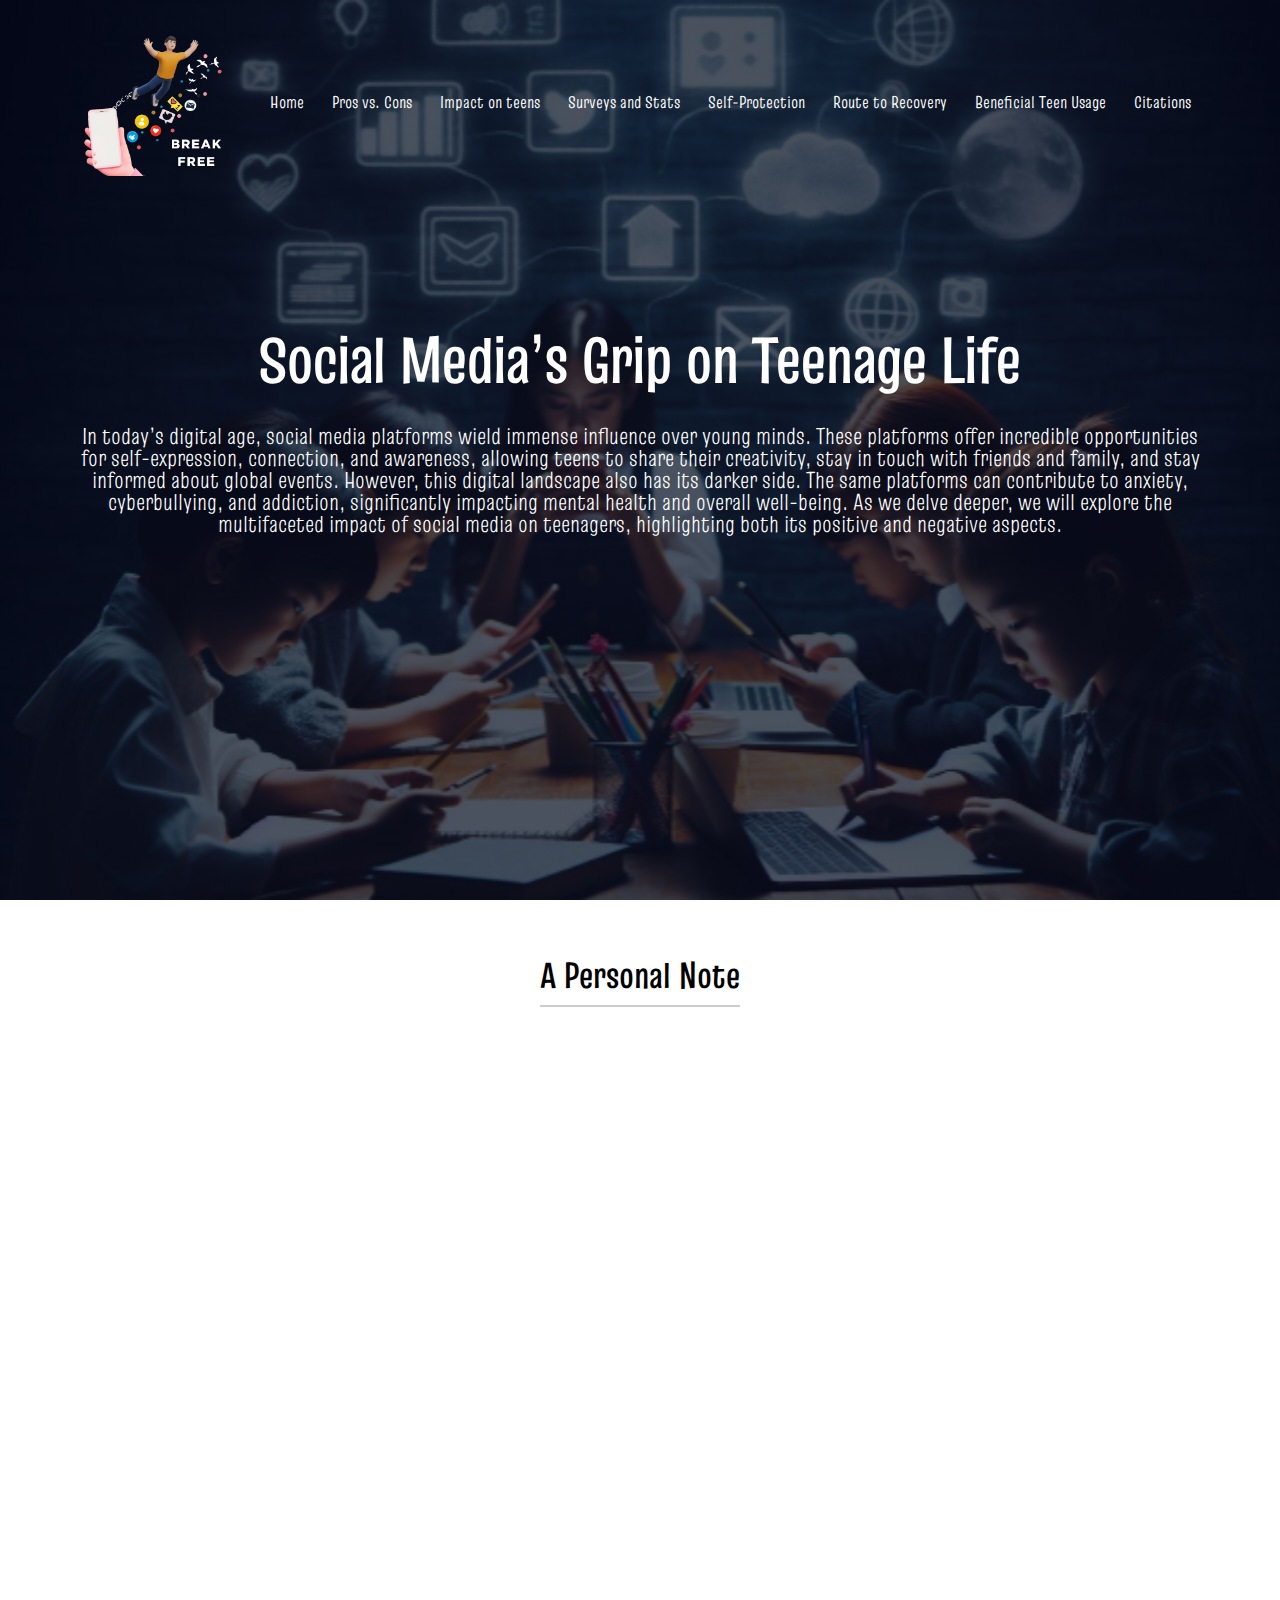
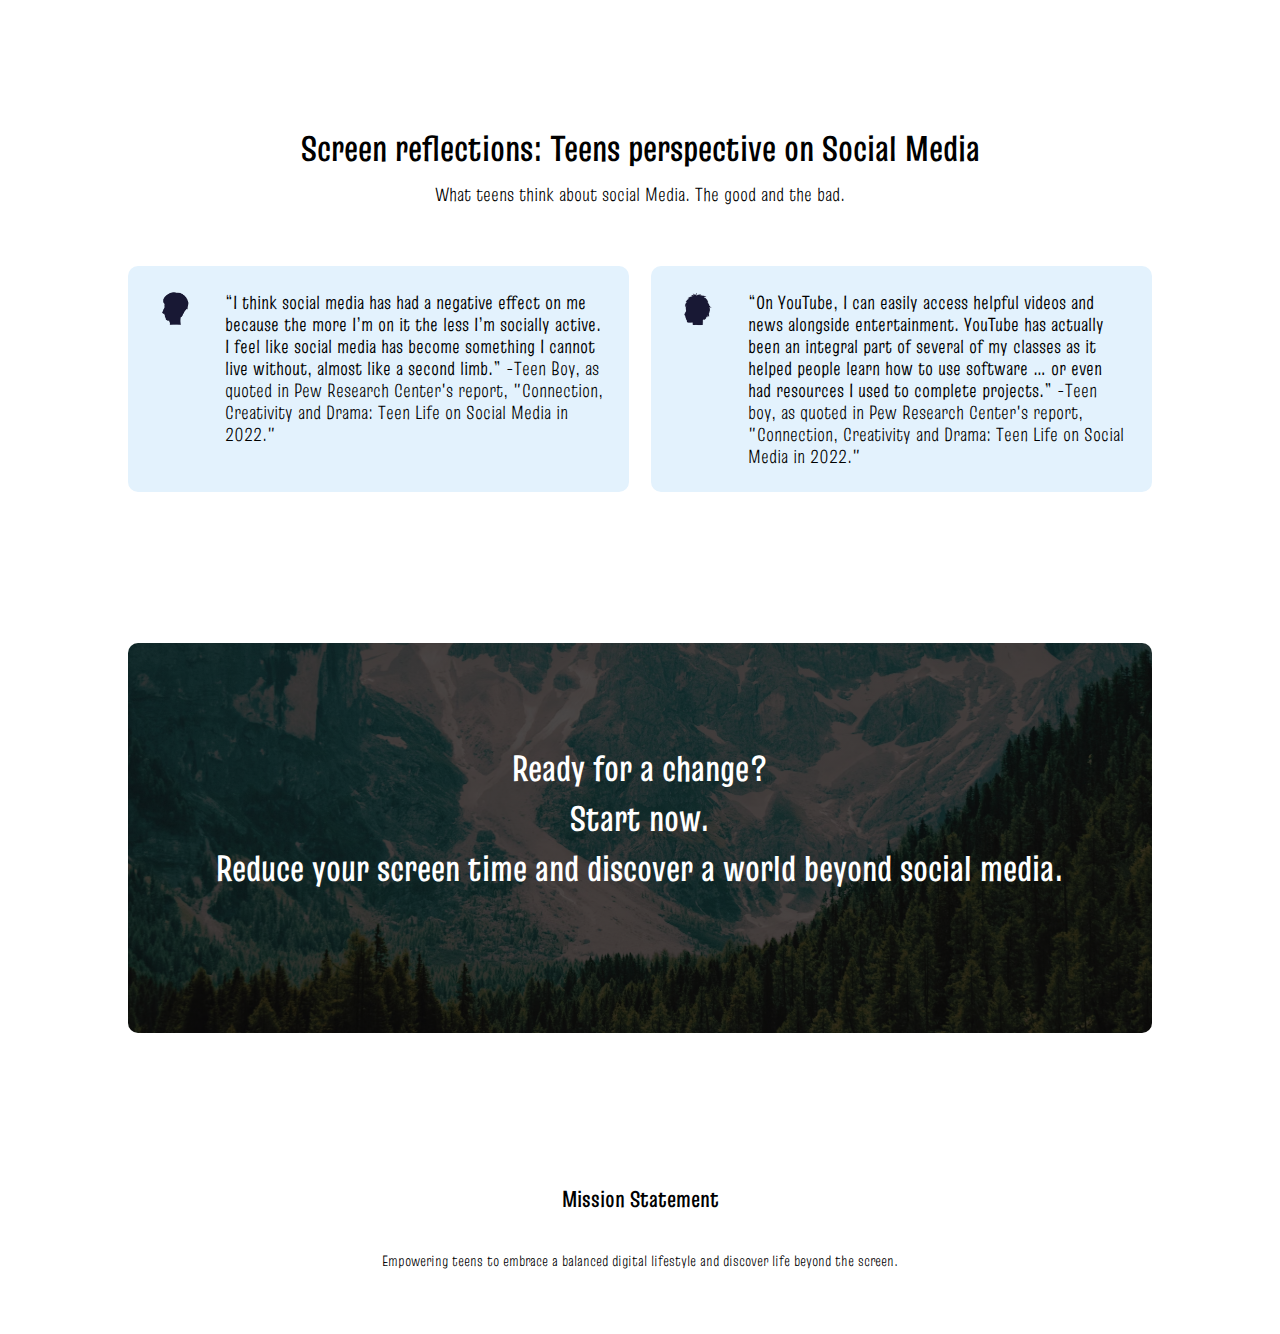
<file: index.html>
<!DOCTYPE html>
<html>
<head>
    <meta name="viewport" content="with=device-width, initial-scale=1.0">
    <title>Social Media impact on teenagers</title>
    <link rel="stylesheet" href="NewStyle.css">
    <link rel="preconnect" href="https://fonts.googleapis.com">
<link rel="preconnect" href="https://fonts.gstatic.com" crossorigin>
<link href="https://fonts.googleapis.com/css2?family=Truculenta:opsz,wght@12..72,100..900&display=swap" rel="stylesheet">
<link rel="stylesheet" href="https://cdnjs.cloudflare.com/ajax/libs/font-awesome/6.4.2/css/all.min.css">
</head>
<body>
    <section class="header">
        <nav>
            <a href="index.html"><img src="images/Black_and_Yellow_Professional_Electrical_Specialized_Logo_Design-removebg-preview.png"></a>
            <div class="nav-links" id="navLinks">
             <i class="fa fa-times" onclick="hideMenu()"></i>
                <ul>
                    <li><a href="/index.html">Home</a></li>
                    <li><a href="/contrast.html">Pros vs. Cons</a></li>
                    <li><a href="/impact.html">Impact on teens</a></li>
                    <li><a href="/survey.html">Surveys and Stats</a></li>
                    <li><a href="/protect.html">Self-Protection</a></li>
                    <li><a href="/recovery.html">Route to Recovery</a></li>
                    <li><a href="/benefits.html">Beneficial Teen Usage</a></li>
                    <li><a href="/resources.html">Citations</a></li> 
                </ul>

            </div>
                <i class="fa fa-bars" onclick="showMenu()"></i>
        </nav>
    
<div class="text-box">
        <h1>Social Media’s Grip on Teenage Life</h1>
        <p>In today’s digital age, social media platforms wield immense influence over young minds. These platforms offer incredible opportunities for self-expression, connection, and awareness, allowing teens to share their creativity, stay in touch with friends and family, and stay informed about global events. However, this digital landscape also has its darker side. The same platforms can contribute to anxiety, cyberbullying, and addiction, significantly impacting mental health and overall well-being. As we delve deeper, we will explore the multifaceted impact of social media on teenagers, highlighting both its positive and negative aspects.</p>
        </div>
    </section>

        <section class="personal-story">
    <h2 style="text-align:center; font-family: 'Truculenta', sans-serif;">A Personal Note</h2>   
    <div class="google-drive-video" style="margin-top: 20px;">
        <iframe src="https://drive.google.com/file/d/1brCiTISY0ioWBMJg931tdcF4-vB4YcBA/preview" 
                width="640" height="360" allow="autoplay" allowfullscreen 
                style="display:block; margin: 0 auto;">
        </iframe>
    </div>
</section>
        

 
<!-----Teen veiws on social media------>    
    
<section class="Quotes">
    <h1>Screen reflections: Teens perspective on Social Media</h1>
    <p> What teens think about social Media. The good and the bad.</p>
    
    <div class ="row">
        <div class="Views">
            <img src = "images/boy1.png">
            <div>
                <p><strong>“I think social media has had a negative effect on me because the more I’m on it the less I’m socially active. I feel like social media has become something I cannot live without, almost like a second limb.”</strong>
                -Teen Boy, as quoted in Pew Research Center's report, "Connection, Creativity and Drama: Teen Life on Social Media in 2022."</p>
            </div>
        </div>
        <div class="Views">
            <img src = "images/boy2.png">
            <div>
                <p><strong>“On YouTube, I can easily access helpful videos and news alongside entertainment. YouTube has actually been an integral part of several of my classes as it helped people learn how to use software … or even had resources I used to complete projects.”</strong>
             -Teen boy, as quoted in Pew Research Center's report, "Connection, Creativity and Drama: Teen Life on Social Media in 2022."</p>
            </div>
        </div>
        </div>
        </section>
    
    
<!------Call To Action------->
    <section class="cta">
        <h1>Ready for a change?<br>Start now.<br>Reduce your screen time and discover a world beyond social media.</h1>
    </section>
    
 <!------Mission statement ------->
   <section class= "Statement"> 
        <h4>Mission Statement</h4>
            <p>Empowering teens to embrace a balanced digital lifestyle and discover life beyond the screen.</p>
    </section>
    
    
    
<!-----JavaScript for toggle menu------>
    <script>
    
        var navLinks = document.getElementById("navLinks");
        
        function showMenu(){
            navLinks.style.right = "0"; 
        }
        function hideMenu(){
            navLinks.style.right = "-277px"; 
        }
        
    
    </script>
    
<div id="sfc5143g355mpf8x32psd51h53nj21dx275"></div>
<script type="text/javascript" src="https://counter1.optistats.ovh/private/counter.js?c=5143g355mpf8x32psd51h53nj21dx275&down=async" async></script>
<br>
<!-- Link removed so visitors cannot see stats page -->
<noscript>
  <img src="https://counter1.optistats.ovh/private/freecounterstat.php?c=5143g355mpf8x32psd51h53nj21dx275" border="0" title="website hits counter" alt="website hits counter">
</noscript>

    <style>
  #sfc5143g355mpf8x32psd51h53nj21dx275 a {
    pointer-events: none;
    cursor: default;
    text-decoration: none;
    color: inherit;
  }
</style>
    
</body>
</html>
</file>
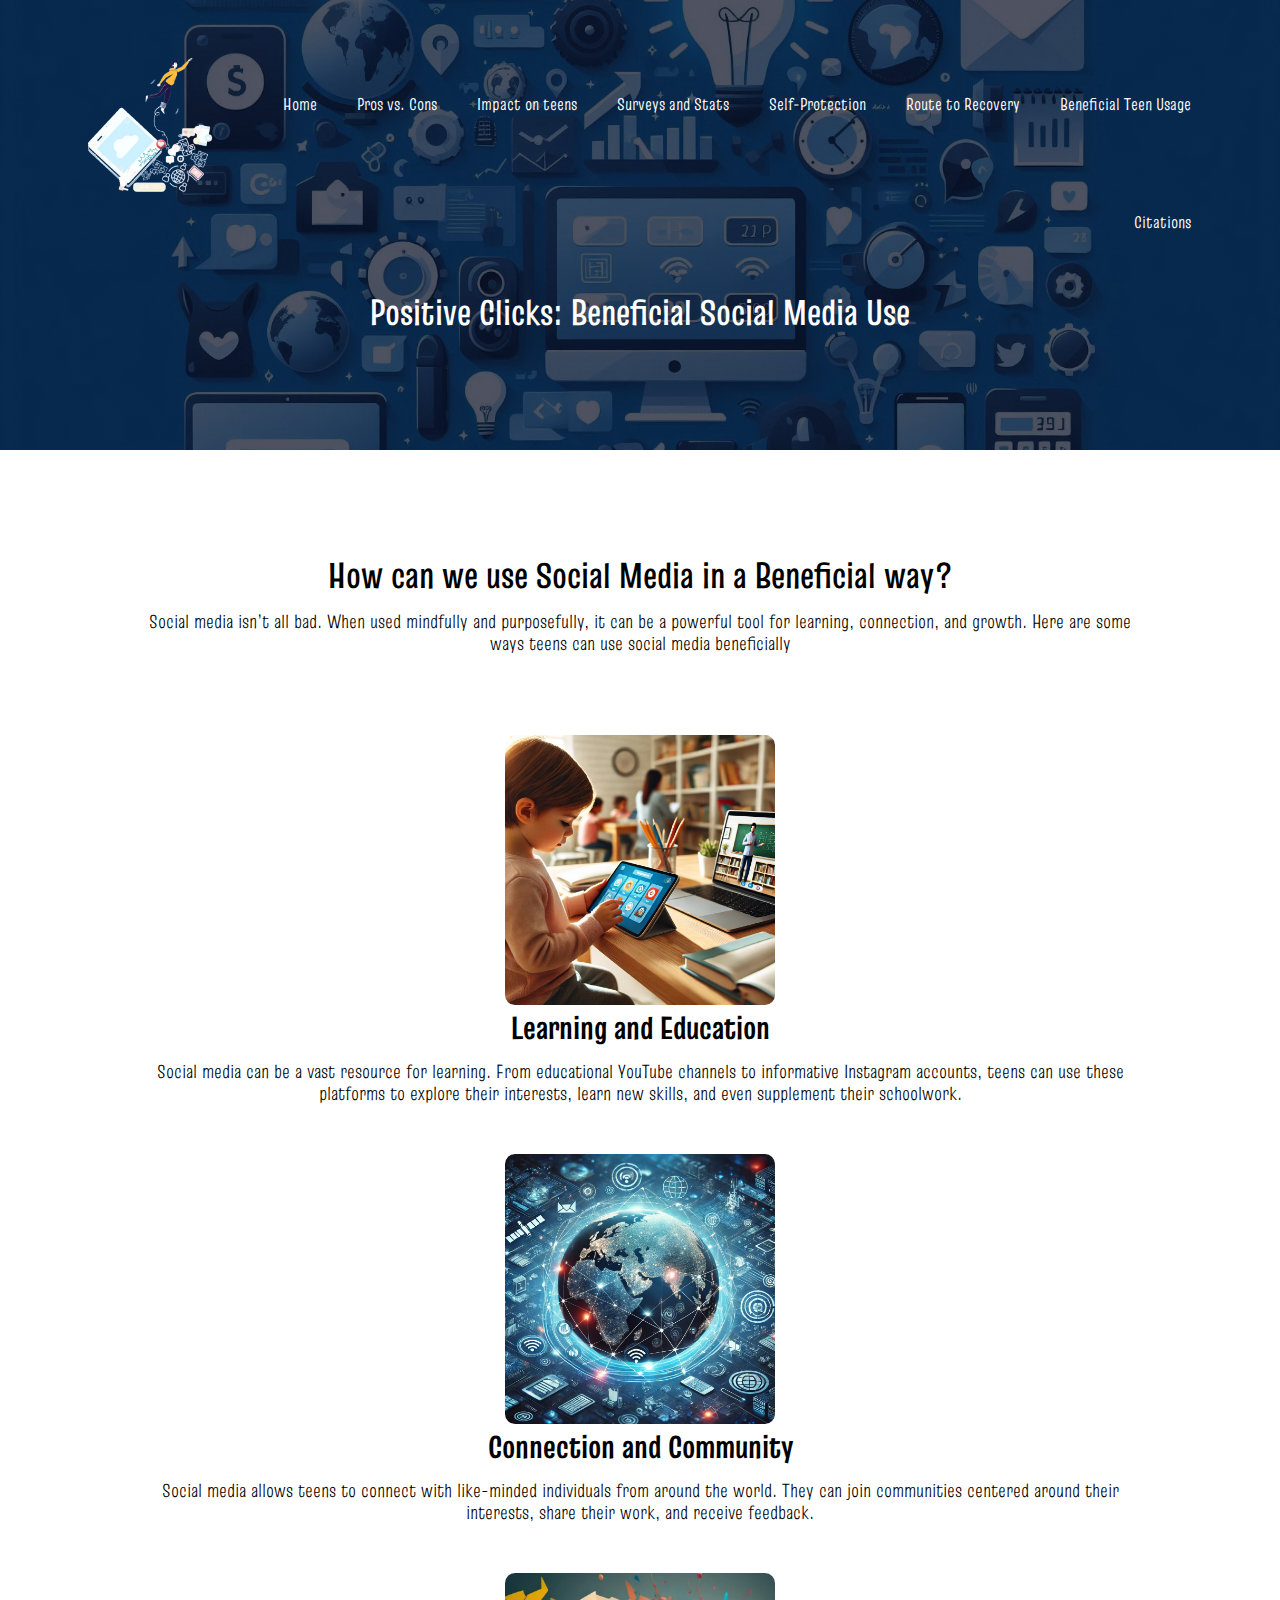
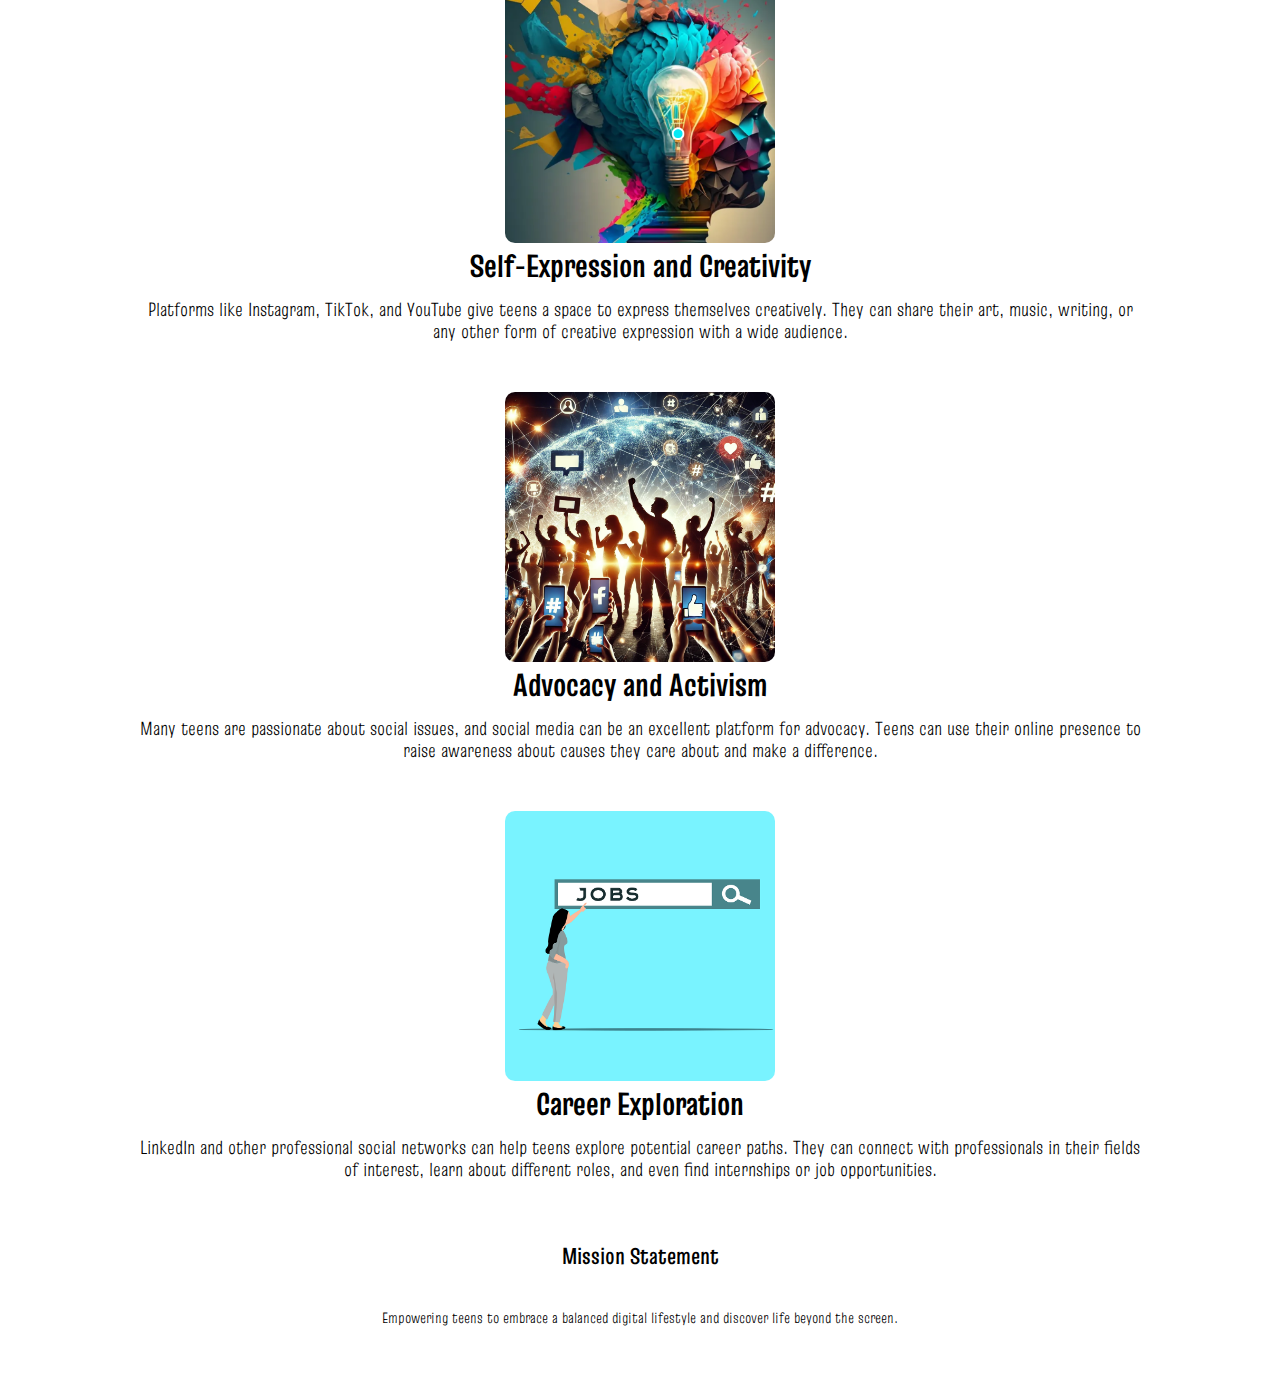
<file: benefits.html>
<!DOCTYPE html>
<html>
<head>
    <meta name="viewport" content="with=device-width, initial-scale=1.0">
    <title>Social Media impact on teenagers</title>
    <link rel="stylesheet" href="NewStyle.css">
    <link rel="preconnect" href="https://fonts.googleapis.com">
<link rel="preconnect" href="https://fonts.gstatic.com" crossorigin>
<link href="https://fonts.googleapis.com/css2?family=Truculenta:opsz,wght@12..72,100..900&display=swap" rel="stylesheet">
<link rel="stylesheet" href="https://cdn.jsdelivr.net/npm/@fortawesome/fontawesome-free@6.4.2/css/all.min.css"> 
</head>
<body>
    <section class="sub-header">
        <nav>
            <a href="index.html"><img src="images/logo2.png"></a> 
            <div class="nav-links" id="navLinks">
             <i class="fa fa-times" onclick="hideMenu()"></i>
                <ul>
                    <li><a href="/index.html">Home</a></li>
                    <li><a href="/contrast.html">Pros vs. Cons</a></li>
                    <li><a href="/impact.html">Impact on teens</a></li>
                    <li><a href="/survey.html">Surveys and Stats</a></li>
                    <li><a href="/protect.html">Self-Protection</a></li>
                    <li><a href="/recovery.html">Route to Recovery</a></li>
                    <li><a href="/benefits.html">Beneficial Teen Usage</a></li>
                    <li><a href="/resources.html">Citations</a></li> 
                </ul>
            </div>
                <i class="fa fa-bars" onclick="showMenu()"></i>
        </nav>
        <h1>Positive Clicks: Beneficial Social Media Use</h1>
    </section>
    
    <!------Beneficial social media use------>
     <section class="benefits"> 
          <h1>How can we use Social Media in a Beneficial way?</h1>
                    <p>Social media isn’t all bad. When used mindfully and purposefully, it can be a powerful tool for learning, connection, and growth. Here are some ways teens can use social media beneficially</p> 
        <div class="row">
            <div class="advantage">
                    <img src="images/learn.png" >
                <h2>Learning and Education</h2>
                    <p>Social media can be a vast resource for learning. From educational YouTube channels to informative Instagram accounts, teens can use these platforms to explore their interests, learn new skills, and even supplement their schoolwork.</p>
            </div>
            <div class="advantage">
                    <img src="images/connectivity.png" alt="Centered Image">
               <h2>Connection and Community</h2>
                    <p>Social media allows teens to connect with like-minded individuals from around the world. They can join communities centered around their interests, share their work, and receive feedback.</p>
            </div>
            <div class="advantage">
                    <img src="images/creativity.png">
               <h2>Self-Expression and Creativity</h2>
                    <p>Platforms like Instagram, TikTok, and YouTube give teens a space to express themselves creatively. They can share their art, music, writing, or any other form of creative expression with a wide audience.</p>
            </div>
            <div class="advantage">
                    <img src="images/advocacy.png">
                <h2>Advocacy and Activism</h2>
                    <p>Many teens are passionate about social issues, and social media can be an excellent platform for advocacy. Teens can use their online presence to raise awareness about causes they care about and make a difference.</p>
            </div>
            <div class="advantage">
                    <img src="images/career.png">
                 <h2>Career Exploration</h2>
                    <p>LinkedIn and other professional social networks can help teens explore potential career paths. They can connect with professionals in their fields of interest, learn about different roles, and even find internships or job opportunities.</p>
    
    
    
    
    
 <!------Mission statement ------->
   <section class= "Statement"> 
        <h4>Mission Statement</h4>
            <p>Empowering teens to embrace a balanced digital lifestyle and discover life beyond the screen.</p>
    </section>
    
    
    
<!-----JavaScript for toggle menu------>
    <script>
    
        var navLinks = document.getElementById("navLinks");
        
        function showMenu(){
            navLinks.style.right = "0"; 
        }
        function hideMenu(){
            navLinks.style.right = "-277px"; 
        }
        
    
    </script>
    
    
    
</body>
</html>
</file>
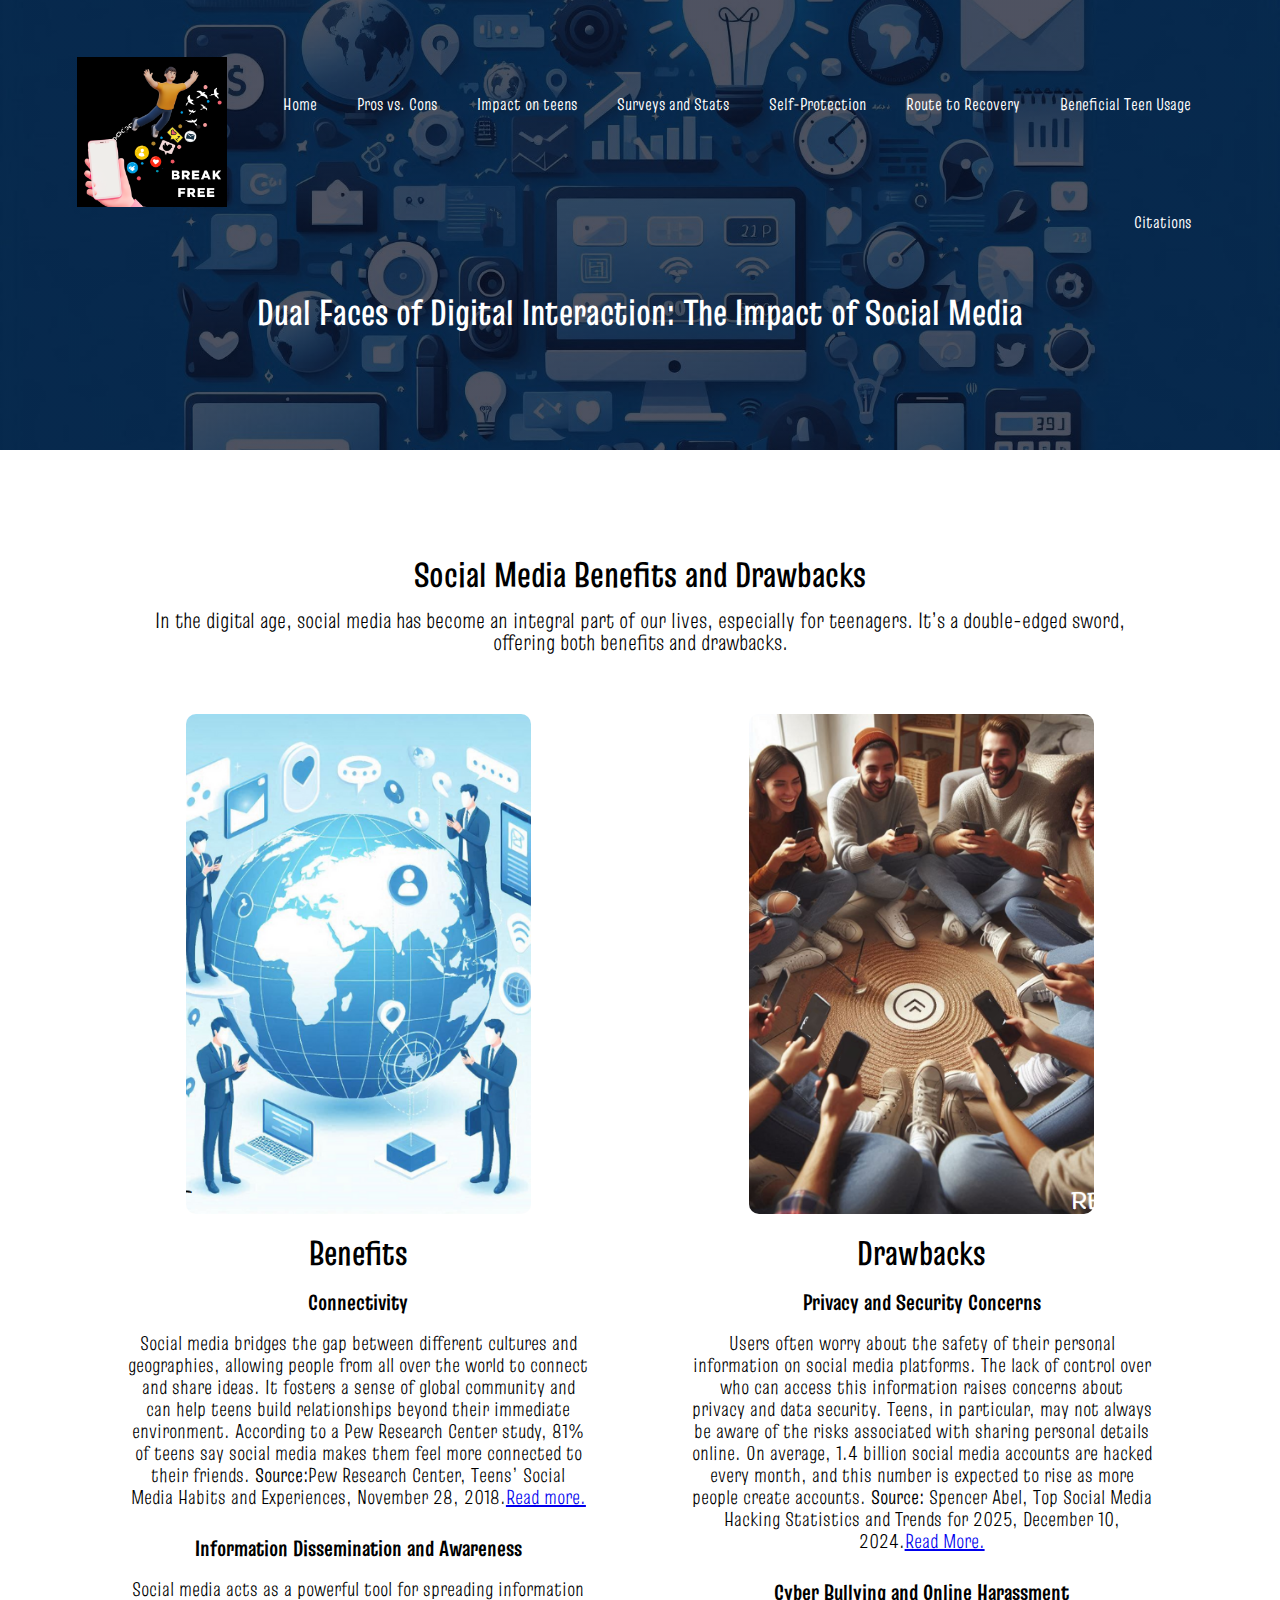
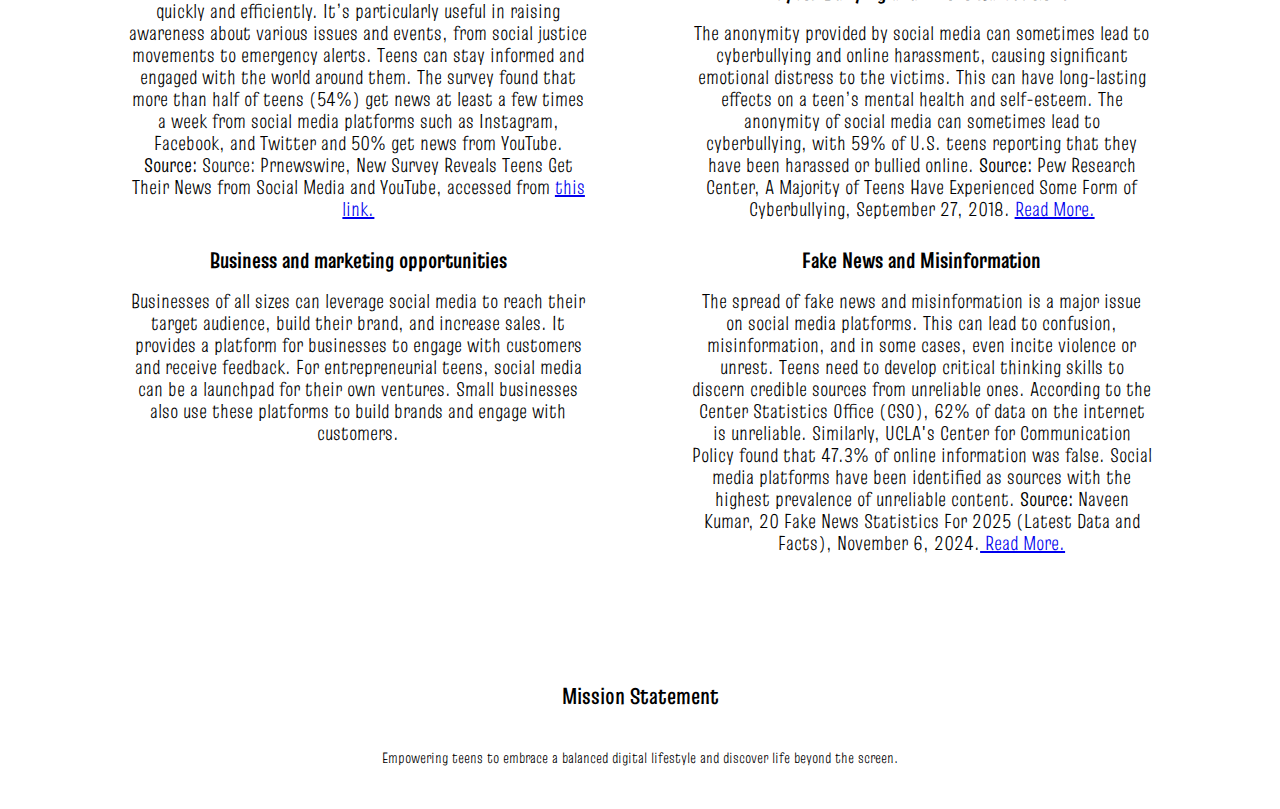
<file: contrast.html>
<!DOCTYPE html>
<html>
<head>
    <meta name="viewport" content="with=device-width, initial-scale=1.0">
    <title>Social Media impact on teenagers</title>
    <link rel="stylesheet" href="NewStyle.css">
    <link rel="preconnect" href="https://fonts.googleapis.com">
<link rel="preconnect" href="https://fonts.gstatic.com" crossorigin>
<link href="https://fonts.googleapis.com/css2?family=Truculenta:opsz,wght@12..72,100..900&display=swap" rel="stylesheet">
<link rel="stylesheet" href="https://cdn.jsdelivr.net/npm/@fortawesome/fontawesome-free@6.4.2/css/all.min.css"> 
</head>
<body>
    <section class="sub-header">
        <nav>
            <a href="index.html"><img src="images/Black and Yellow Professional Electrical Specialized Logo Design.png"></a> 
            <div class="nav-links" id="navLinks">
             <i class="fa fa-times" onclick="hideMenu()"></i>
                <ul>
                    <li><a href="/index.html">Home</a></li>
                    <li><a href="/contrast.html">Pros vs. Cons</a></li>
                    <li><a href="/impact.html">Impact on teens</a></li>
                    <li><a href="/survey.html">Surveys and Stats</a></li>
                    <li><a href="/protect.html">Self-Protection</a></li>
                    <li><a href="/recovery.html">Route to Recovery</a></li>
                    <li><a href="/benefits.html">Beneficial Teen Usage</a></li>
                    <li><a href="/resources.html">Citations</a></li> 
                </ul>
            </div>
                <i class="fa fa-bars" onclick="showMenu()"></i>
        </nav>
        <h1>Dual Faces of Digital Interaction: The Impact of Social Media</h1>
    </section>
    
  <!----Intent Vs Reality content-
    <section class="purpose"> 
        <div class="row">
            <div class="contrast">
                <h1>Social Media benefits</h1>
                    <p>Connectivity<br>
Social media bridges the gap between different cultures and geographies, allowing people from all over the world to connect and share ideas.<br><br>
Information Dissemination and Awareness<br>
Social media acts as a powerful tool for spreading information quickly and efficiently. It’s particularly useful in raising awareness about various issues and events.<br><br>
Business and marketing opportunities <br>
 Businesses of all sizes can leverage social media to reach their target audience, build their brand, and increase sales. It provides a platform for businesses to engage with customers and receive feedback.
</p>
                <h2>Social Media Drawbacks</h2>
                    <p>Privacy and Security Concerns<br>
Users often worry about the safety of their personal information on social media platforms. The lack of control over who can access this information raises concerns about privacy and data security.<br><br>
Cyber Bullying and Online Harassment <br>
 The anonymity provided by social media can sometimes lead to cyberbullying and online harassment, causing significant emotional distress to the victims.<br><br>
Fake News and Misinformation <br>
The spread of fake news and misinformation is a major issue on social media platforms. This can lead to confusion, misinformation, and in some cases, even incite violence or unrest.
</p>
            </div>
            <div class="contrast"></div>
                <img src="images/contrast.png">
        </div>
    
    </section>---> 

    
  <section class="purpose">
            <h1>Social Media Benefits and Drawbacks</h1>
                <p>In the digital age, social media has become an integral part of our lives, especially for teenagers. It’s a double-edged sword, offering both benefits and drawbacks.</p>
                    <div class="row">
                        <div class="contrast">
                            <img src="images/intent.png">
                            <h3>Benefits</h3>
                            <h4>Connectivity</h4>
<p> Social media bridges the gap between different cultures and geographies, allowing people from all over the world to connect and share ideas. It fosters a sense of global community and can help teens build relationships beyond their immediate environment. According to a Pew Research Center study, 81% of teens say social media makes them feel more connected to their friends.<strong> Source:</strong>Pew Research Center, Teens’ Social Media Habits and Experiences, November 28, 2018.<a href="https://www.pewresearch.org/internet/2018/11/28/teens-and-their-experiences-on-social-media/" target="_blank">Read more.</a></p>
                                                       
<h4>Information Dissemination and Awareness</h4>
<p>Social media acts as a powerful tool for spreading information quickly and efficiently. It’s particularly useful in raising awareness about various issues and events, from social justice movements to emergency alerts. Teens can stay informed and engaged with the world around them. The survey found that more than half of teens (54%) get news at least a few times a week from social media platforms such as Instagram, Facebook, and Twitter and 50% get news from YouTube.<strong> Source: </strong>Source: Prnewswire, New Survey Reveals Teens Get Their News from Social Media and YouTube, accessed from <a href="https://www.prnewswire.com/news-releases/new-survey-reveals-teens-get-their-news-from-social-media-and-youtube-300900557.html" target="_blank">this link.</a></p>
                                   
<h4>Business and marketing opportunities </h4>
<p> Businesses of all sizes can leverage social media to reach their target audience, build their brand, and increase sales. It provides a platform for businesses to engage with customers and receive feedback. For entrepreneurial teens, social media can be a launchpad for their own ventures. Small businesses also use these platforms to build brands and engage with customers.</p>
                        </div>
                        
                        <div class="contrast">
                            <img src="images/reality.png">
                            <h3>Drawbacks</h3>
                            <h4>Privacy and Security Concerns</h4>
<p> Users often worry about the safety of their personal information on social media platforms. The lack of control over who can access this information raises concerns about privacy and data security. Teens, in particular, may not always be aware of the risks associated with sharing personal details online. On average, 1.4 billion social media accounts are hacked every month, and this number is expected to rise as more people create accounts. <strong> Source: </strong> Spencer Abel, Top Social Media Hacking Statistics and Trends for 2025, December 10, 2024.<a href="https://www.stationx.net/social-media-hacking-statistics/" target="_blank">Read More.</a> </p>
                            
<h4>Cyber Bullying and Online Harassment </h4>
 <p>The anonymity provided by social media can sometimes lead to cyberbullying and online harassment, causing significant emotional distress to the victims. This can have long-lasting effects on a teen’s mental health and self-esteem. The anonymity of social media can sometimes lead to cyberbullying, with 59% of U.S. teens reporting that they have been harassed or bullied online. <strong> Source: </strong>Pew Research Center, A Majority of Teens Have Experienced Some Form of Cyberbullying, September 27, 2018. <a href="https://www.pewresearch.org/internet/2018/09/27/a-majority-of-teens-have-experienced-some-form-of-cyberbullying/" target="_blank"> Read More.</a></p>
                            
<h4>Fake News and Misinformation </h4>
<p>The spread of fake news and misinformation is a major issue on social media platforms. This can lead to confusion, misinformation, and in some cases, even incite violence or unrest. Teens need to develop critical thinking skills to discern credible sources from unreliable ones. According to the Center Statistics Office (CSO), 62% of data on the internet is unreliable. Similarly, UCLA's Center for Communication Policy found that 47.3% of online information was false. Social media platforms have been identified as sources with the highest prevalence of unreliable content. <strong> Source: </strong>Naveen Kumar, 20 Fake News Statistics For 2025 (Latest Data and Facts), November 6, 2024.<a href="https://www.demandsage.com/fake-news-statistics/"target="_blank"> Read More.</a></p>
                        </div>
                    </div>
        </section>
    
    

 <!------Mission statement ------->
   <section class= "Statement"> 
        <h4>Mission Statement</h4>
            <p>Empowering teens to embrace a balanced digital lifestyle and discover life beyond the screen.</p>
    </section>
    
    
    
<!-----JavaScript for toggle menu------>
    <script>
    
        var navLinks = document.getElementById("navLinks");
        
        function showMenu(){
            navLinks.style.right = "0"; 
        }
        function hideMenu(){
            navLinks.style.right = "-277px"; 
        }
        
    
    </script>
    
    
    
</body>
</html>
</file>
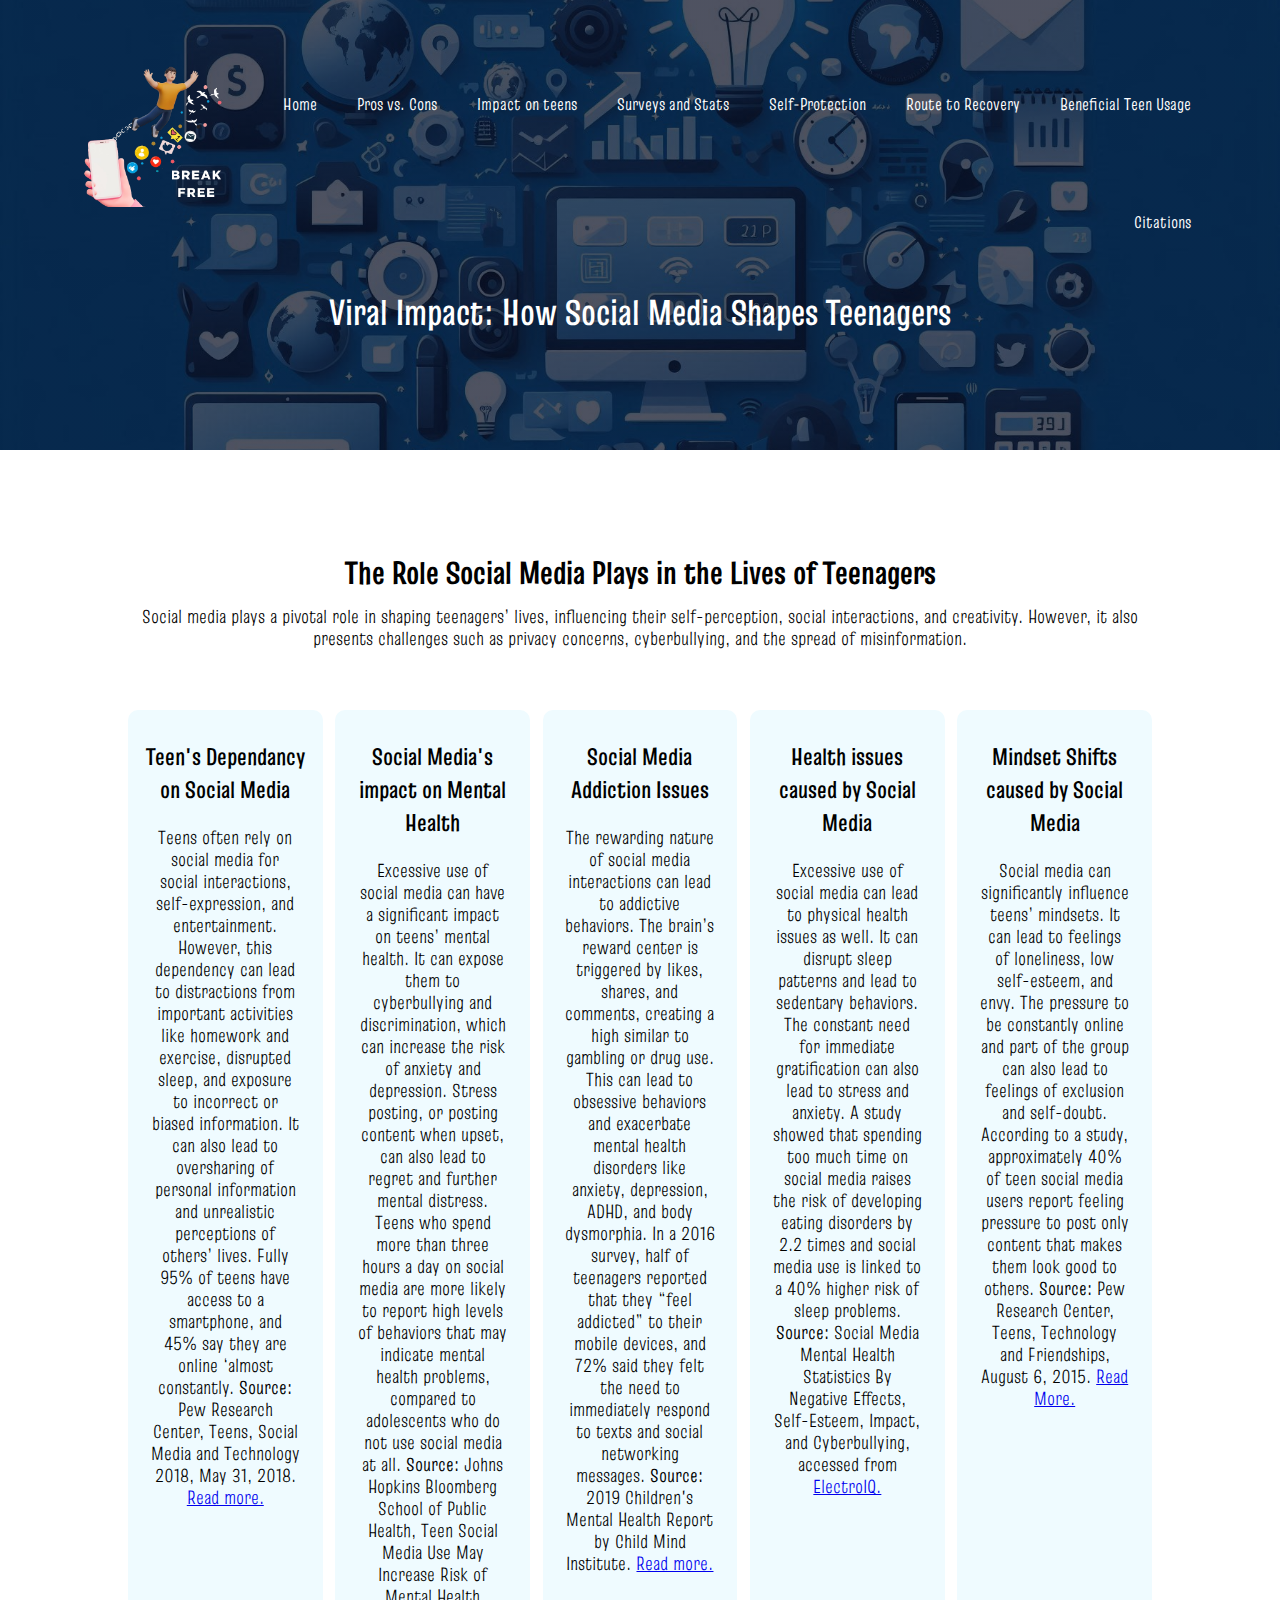
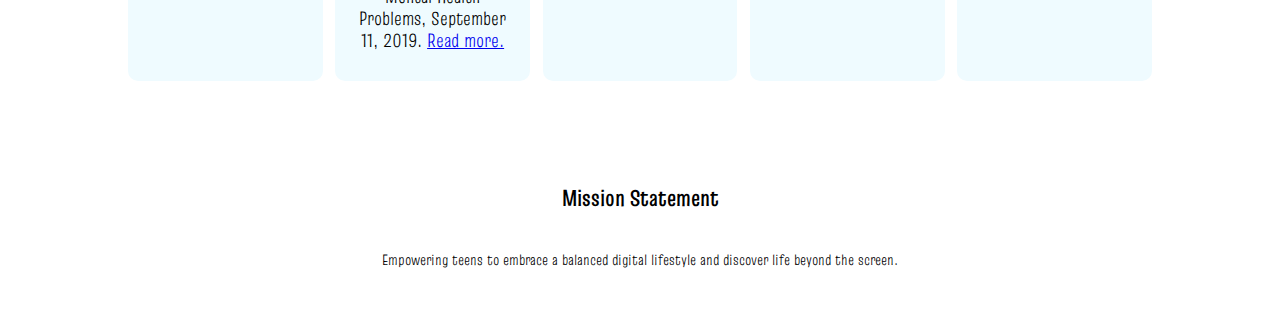
<file: impact.html>
<!DOCTYPE html>
<html>
<head>
    <meta name="viewport" content="with=device-width, initial-scale=1.0">
    <title>Social Media impact on teenagers</title>
    <link rel="stylesheet" href="NewStyle.css">
    <link rel="preconnect" href="https://fonts.googleapis.com">
<link rel="preconnect" href="https://fonts.gstatic.com" crossorigin>
<link href="https://fonts.googleapis.com/css2?family=Truculenta:opsz,wght@12..72,100..900&display=swap" rel="stylesheet">
<link rel="stylesheet" href="https://cdn.jsdelivr.net/npm/@fortawesome/fontawesome-free@6.4.2/css/all.min.css"> 
</head>
<body>
    <section class="sub-header">
        <nav>
            <a href="index.html"><img src="images/Black_and_Yellow_Professional_Electrical_Specialized_Logo_Design-removebg-preview.png"></a> 
            <div class="nav-links" id="navLinks">
             <i class="fa fa-times" onclick="hideMenu()"></i>
                <ul>
                    <li><a href="/index.html">Home</a></li>
                    <li><a href="/contrast.html">Pros vs. Cons</a></li>
                    <li><a href="/impact.html">Impact on teens</a></li>
                    <li><a href="/survey.html">Surveys and Stats</a></li>
                    <li><a href="/protect.html">Self-Protection</a></li>
                    <li><a href="/recovery.html">Route to Recovery</a></li>
                    <li><a href="/benefits.html">Beneficial Teen Usage</a></li>
                    <li><a href="/resources.html">Citations</a></li> 
                </ul>
            </div>
                <i class="fa fa-bars" onclick="showMenu()"></i>
        </nav>
        <h1>Viral Impact: How Social Media Shapes Teenagers</h1>
    </section>
    
  <!------Impact of Social Media on teenagers  ------->
        <section class="impact"> 
            <h2>The Role Social Media Plays in the Lives of Teenagers</h2>
            <p>Social media plays a pivotal role in shaping teenagers’ lives, influencing their self-perception, social interactions, and creativity. However, it also presents challenges such as privacy concerns, cyberbullying, and the spread of misinformation.</p>
            <div class="row">
                <div class="Shaping">
                    <h3>Teen's Dependancy on Social Media</h3>    
                        <p>Teens often rely on social media for social interactions, self-expression, and entertainment. However, this dependency can lead to distractions from important activities like homework and exercise, disrupted sleep, and exposure to incorrect or biased information. It can also lead to oversharing of personal information and unrealistic perceptions of others’ lives. Fully 95% of teens have access to a smartphone, and 45% say they are online ‘almost constantly.<strong> Source: </strong>Pew Research Center, Teens, Social Media and Technology 2018, May 31, 2018. <a href="https://www.pewresearch.org/internet/2018/05/31/teens-social-media-technology-2018/" target="_blank"> Read more.</a> </p>
                 </div>
                <div class="Shaping">
                    <h3>Social Media's impact on Mental Health</h3>    
                        <p>Excessive use of social media can have a significant impact on teens’ mental health. It can expose them to cyberbullying and discrimination, which can increase the risk of anxiety and depression. Stress posting, or posting content when upset, can also lead to regret and further mental distress. Teens who spend more than three hours a day on social media are more likely to report high levels of behaviors that may indicate mental health problems, compared to adolescents who do not use social media at all. <strong> Source: </strong>Johns Hopkins Bloomberg School of Public Health, Teen Social Media Use May Increase Risk of Mental Health Problems, September 11, 2019. <a href="https://hub.jhu.edu/2019/09/11/social-media-teen-mental-health/" target="_blank"> Read more.</a>
</p>
                </div>
                <div class="Shaping">
                    <h3>Social Media Addiction Issues</h3>    
                        <p>The rewarding nature of social media interactions can lead to addictive behaviors. The brain’s reward center is triggered by likes, shares, and comments, creating a high similar to gambling or drug use. This can lead to obsessive behaviors and exacerbate mental health disorders like anxiety, depression, ADHD, and body dysmorphia. In a 2016 survey, half of teenagers reported that they “feel addicted” to their mobile devices, and 72% said they felt the need to immediately respond to texts and social networking messages.<strong> Source: </strong>2019 Children's Mental Health Report by Child Mind Institute. <a href="https://childmind.org/wp-content/uploads/2021/09/2019_Childrens_Mental_Health_Report_Full.pdf" target="_blank"> Read more.</a>
</p>
                </div>
                <div class="Shaping">
                    <h3>Health issues caused by Social Media</h3>    
                        <p>Excessive use of social media can lead to physical health issues as well. It can disrupt sleep patterns and lead to sedentary behaviors. The constant need for immediate gratification can also lead to stress and anxiety. A study showed that spending too much time on social media raises the risk of developing eating disorders by 2.2 times and social media use is linked to a 40% higher risk of sleep problems. <strong> Source: </strong>  Social Media Mental Health Statistics By Negative Effects, Self-Esteem, Impact, and Cyberbullying, accessed from <a href="https://electroiq.com/stats/social-media-mental-health-statistics/" target="_blank"> ElectroIQ.</a> </p>
                </div>               
                <div class="Shaping">
                    <h3>Mindset Shifts caused by Social Media</h3>    
                        <p>Social media can significantly influence teens’ mindsets. It can lead to feelings of loneliness, low self-esteem, and envy. The pressure to be constantly online and part of the group can also lead to feelings of exclusion and self-doubt. According to a study, approximately 40% of teen social media users report feeling pressure to post only content that makes them look good to others. <strong> Source: </strong> Pew Research Center, Teens, Technology and Friendships, August 6, 2015. <a href="https://www.pewresearch.org/internet/2015/08/06/teens-technology-and-friendships/" target="_blank"> Read More. </a>
</p>
                </div>
            </div>
                
    
    
    
    
    </section>
    
    
    
    
    
    
    
 <!------Mission statement ------->
   <section class= "Statement"> 
        <h4>Mission Statement</h4>
            <p>Empowering teens to embrace a balanced digital lifestyle and discover life beyond the screen.</p>
    </section>
    
    
    
<!-----JavaScript for toggle menu------>
    <script>
    
        var navLinks = document.getElementById("navLinks");
        
        function showMenu(){
            navLinks.style.right = "0"; 
        }
        function hideMenu(){
            navLinks.style.right = "-277px"; 
        }
        
    
    </script>
    
    
    
</body>
</html>
</file>
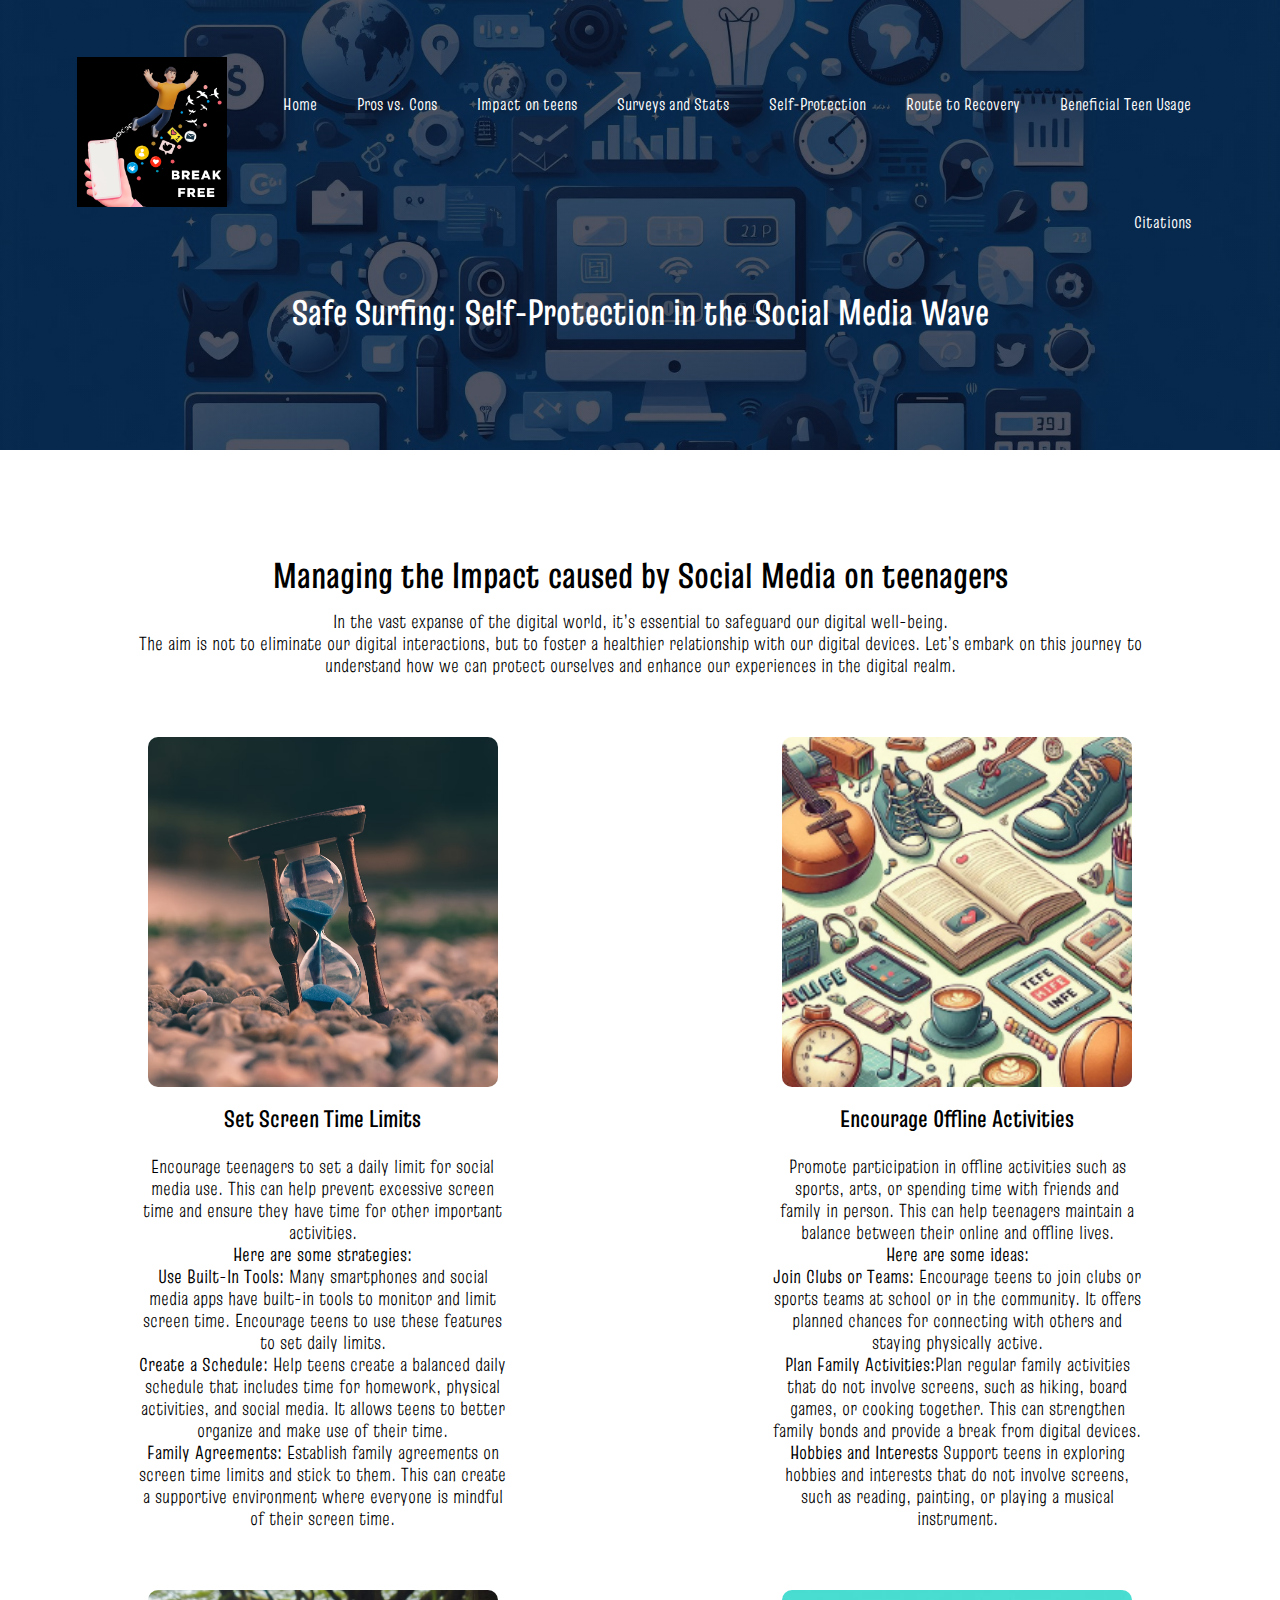
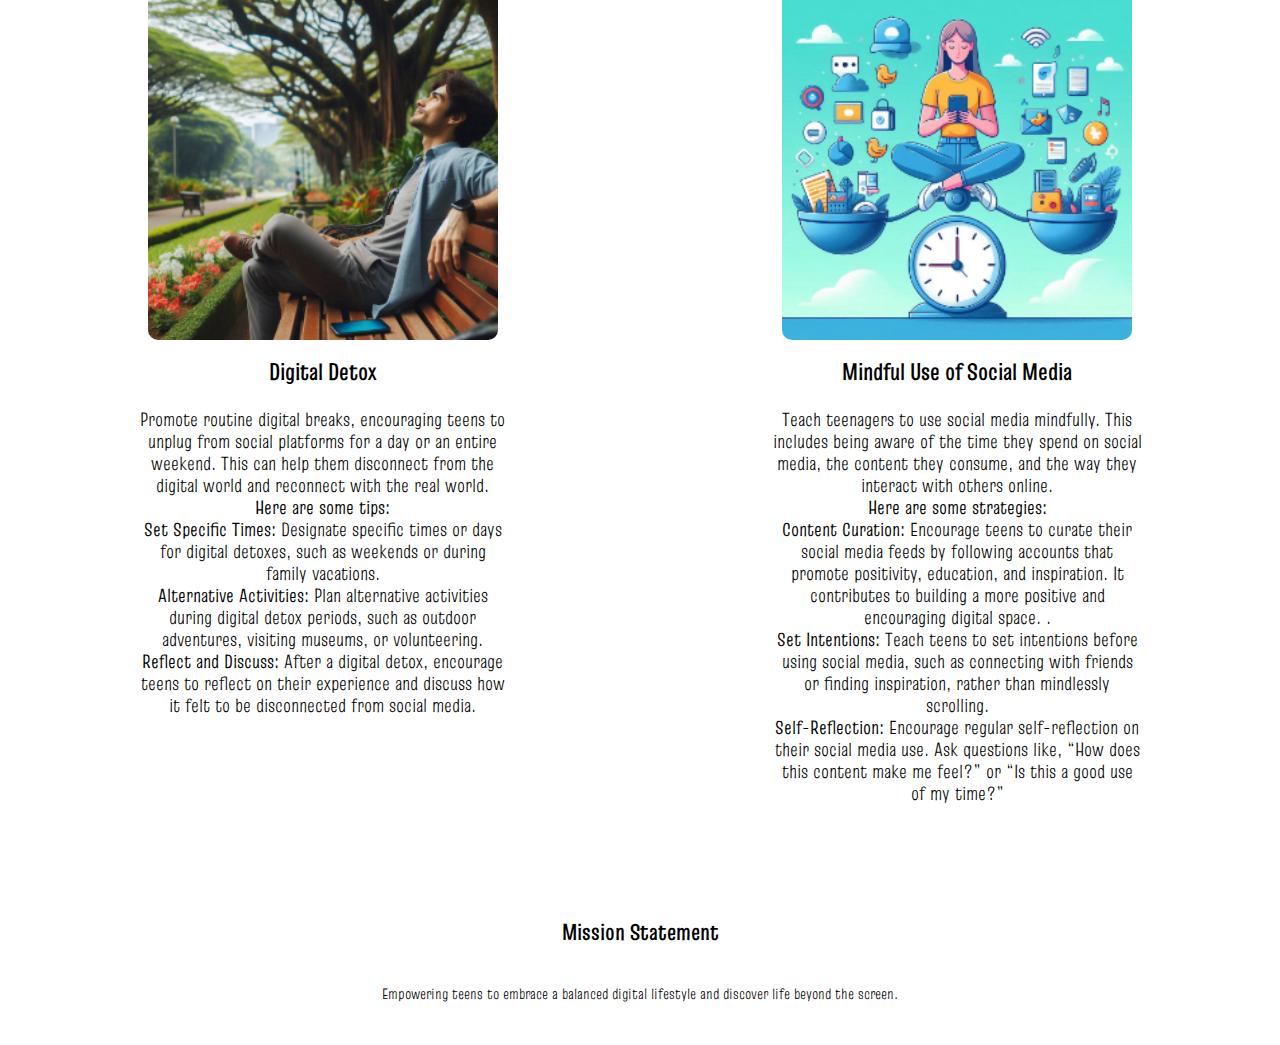
<file: protect.html>
<!DOCTYPE html>
<html>
<head>
    <meta name="viewport" content="with=device-width, initial-scale=1.0">
    <title>Social Media impact on teenagers</title>
    <link rel="stylesheet" href="NewStyle.css">
    <link rel="preconnect" href="https://fonts.googleapis.com">
<link rel="preconnect" href="https://fonts.gstatic.com" crossorigin>
<link href="https://fonts.googleapis.com/css2?family=Truculenta:opsz,wght@12..72,100..900&display=swap" rel="stylesheet">
<link rel="stylesheet" href="https://cdn.jsdelivr.net/npm/@fortawesome/fontawesome-free@6.4.2/css/all.min.css"> 
</head>
<body>
    <section class="sub-header">
        <nav>
            <a href="index.html"><img src="images/Black and Yellow Professional Electrical Specialized Logo Design.png"></a> 
            <div class="nav-links" id="navLinks">
             <i class="fa fa-times" onclick="hideMenu()"></i>
                <ul>
                    <li><a href="/index.html">Home</a></li>
                    <li><a href="/contrast.html">Pros vs. Cons</a></li>
                    <li><a href="/impact.html">Impact on teens</a></li>
                    <li><a href="/survey.html">Surveys and Stats</a></li>
                    <li><a href="/protect.html">Self-Protection</a></li>
                    <li><a href="/recovery.html">Route to Recovery</a></li>
                    <li><a href="/benefits.html">Beneficial Teen Usage</a></li>
                    <li><a href="/resources.html">Citations</a></li> 
                </ul>
            </div>
                <i class="fa fa-bars" onclick="showMenu()"></i>
        </nav>
        <h1>Safe Surfing: Self-Protection in the Social Media Wave</h1>
    </section>
    
   <!------Self-Protection------>
        <section class="protect">
            <h1>Managing the Impact caused by Social Media on teenagers</h1>
                <p>In the vast expanse of the digital world, it’s essential to safeguard our digital well-being.<br>The aim is not to eliminate our digital interactions, but to foster a healthier relationship with our digital devices. Let’s embark on this journey to understand how we can protect ourselves and enhance our experiences in the digital realm.</p>
                    <div class="row">
                        <div class="surf">
                            <img src="images/time.avif">
                            <h3>Set Screen Time Limits</h3>
                            <p> Encourage teenagers to set a daily limit for social media use. This can help prevent excessive screen time and ensure they have time for other important activities.<br><strong> Here are some strategies:</strong><br><strong>Use Built-In Tools:</strong> Many smartphones and social media apps have built-in tools to monitor and limit screen time. Encourage teens to use these features to set daily limits.<br>
<strong>Create a Schedule:</strong> Help teens create a balanced daily schedule that includes time for homework, physical activities, and social media. It allows teens to better organize and make use of their time.<br>
<strong>Family Agreements:</strong> Establish family agreements on screen time limits and stick to them. This can create a supportive environment where everyone is mindful of their screen time.</p>
                        </div>
                        <div class="surf">
                            <img src="images/offlineAct.png">
                            <h3>Encourage Offline Activities</h3>
                            <p>Promote participation in offline activities such as sports, arts, or spending time with friends and family in person. This can help teenagers maintain a balance between their online and offline lives.<br> <strong>Here are some ideas:</strong><br>
<strong>Join Clubs or Teams:</strong> Encourage teens to join clubs or sports teams at school or in the community. It offers planned chances for connecting with others and staying physically active.<br>
<strong>Plan Family Activities:</strong>Plan regular family activities that do not involve screens, such as hiking, board games, or cooking together. This can strengthen family bonds and provide a break from digital devices.<br>
<strong>Hobbies and Interests</strong> Support teens in exploring hobbies and interests that do not involve screens, such as reading, painting, or playing a musical instrument.</p>
                        </div>
                        <div class="surf">
                            <img src="images/detox.png">
                            <h3>Digital Detox</h3>
                            <p>Promote routine digital breaks, encouraging teens to unplug from social platforms for a day or an entire weekend.

 This can help them disconnect from the digital world and reconnect with the real world. <br><strong>Here are some tips:</strong><br>
<strong>Set Specific Times:</strong> Designate specific times or days for digital detoxes, such as weekends or during family vacations.<br>
<strong>Alternative Activities:</strong> Plan alternative activities during digital detox periods, such as outdoor adventures, visiting museums, or volunteering.<br>
<strong>Reflect and Discuss:</strong> After a digital detox, encourage teens to reflect on their experience and discuss how it felt to be disconnected from social media.</p>
                        </div>
                        <div class="surf">
                            <img src="images/balence.png">
                            <h3>Mindful Use of Social Media</h3>
                            <p>Teach teenagers to use social media mindfully. This includes being aware of the time they spend on social media, the content they consume, and the way they interact with others online.<br><strong> Here are some strategies:</strong><br>
<strong>Content Curation:</strong> Encourage teens to curate their social media feeds by following accounts that promote positivity, education, and inspiration. It contributes to building a more positive and encouraging digital space.

.<br>
<strong>Set Intentions: </strong>Teach teens to set intentions before using social media, such as connecting with friends or finding inspiration, rather than mindlessly scrolling.<br>
<strong>Self-Reflection:</strong> Encourage regular self-reflection on their social media use. Ask questions like, “How does this content make me feel?” or “Is this a good use of my time?”</p>
                        </div>
                    </div>
    
    
        </section>
    
    
    
    
    
    
 <!------Mission statement ------->
   <section class= "Statement"> 
        <h4>Mission Statement</h4>
            <p>Empowering teens to embrace a balanced digital lifestyle and discover life beyond the screen.</p>
    </section>
    
    
    
<!-----JavaScript for toggle menu------>
    <script>
    
        var navLinks = document.getElementById("navLinks");
        
        function showMenu(){
            navLinks.style.right = "0"; 
        }
        function hideMenu(){
            navLinks.style.right = "-277px"; 
        }
        
    
    </script>
    
    
    
</body>
</html>
</file>
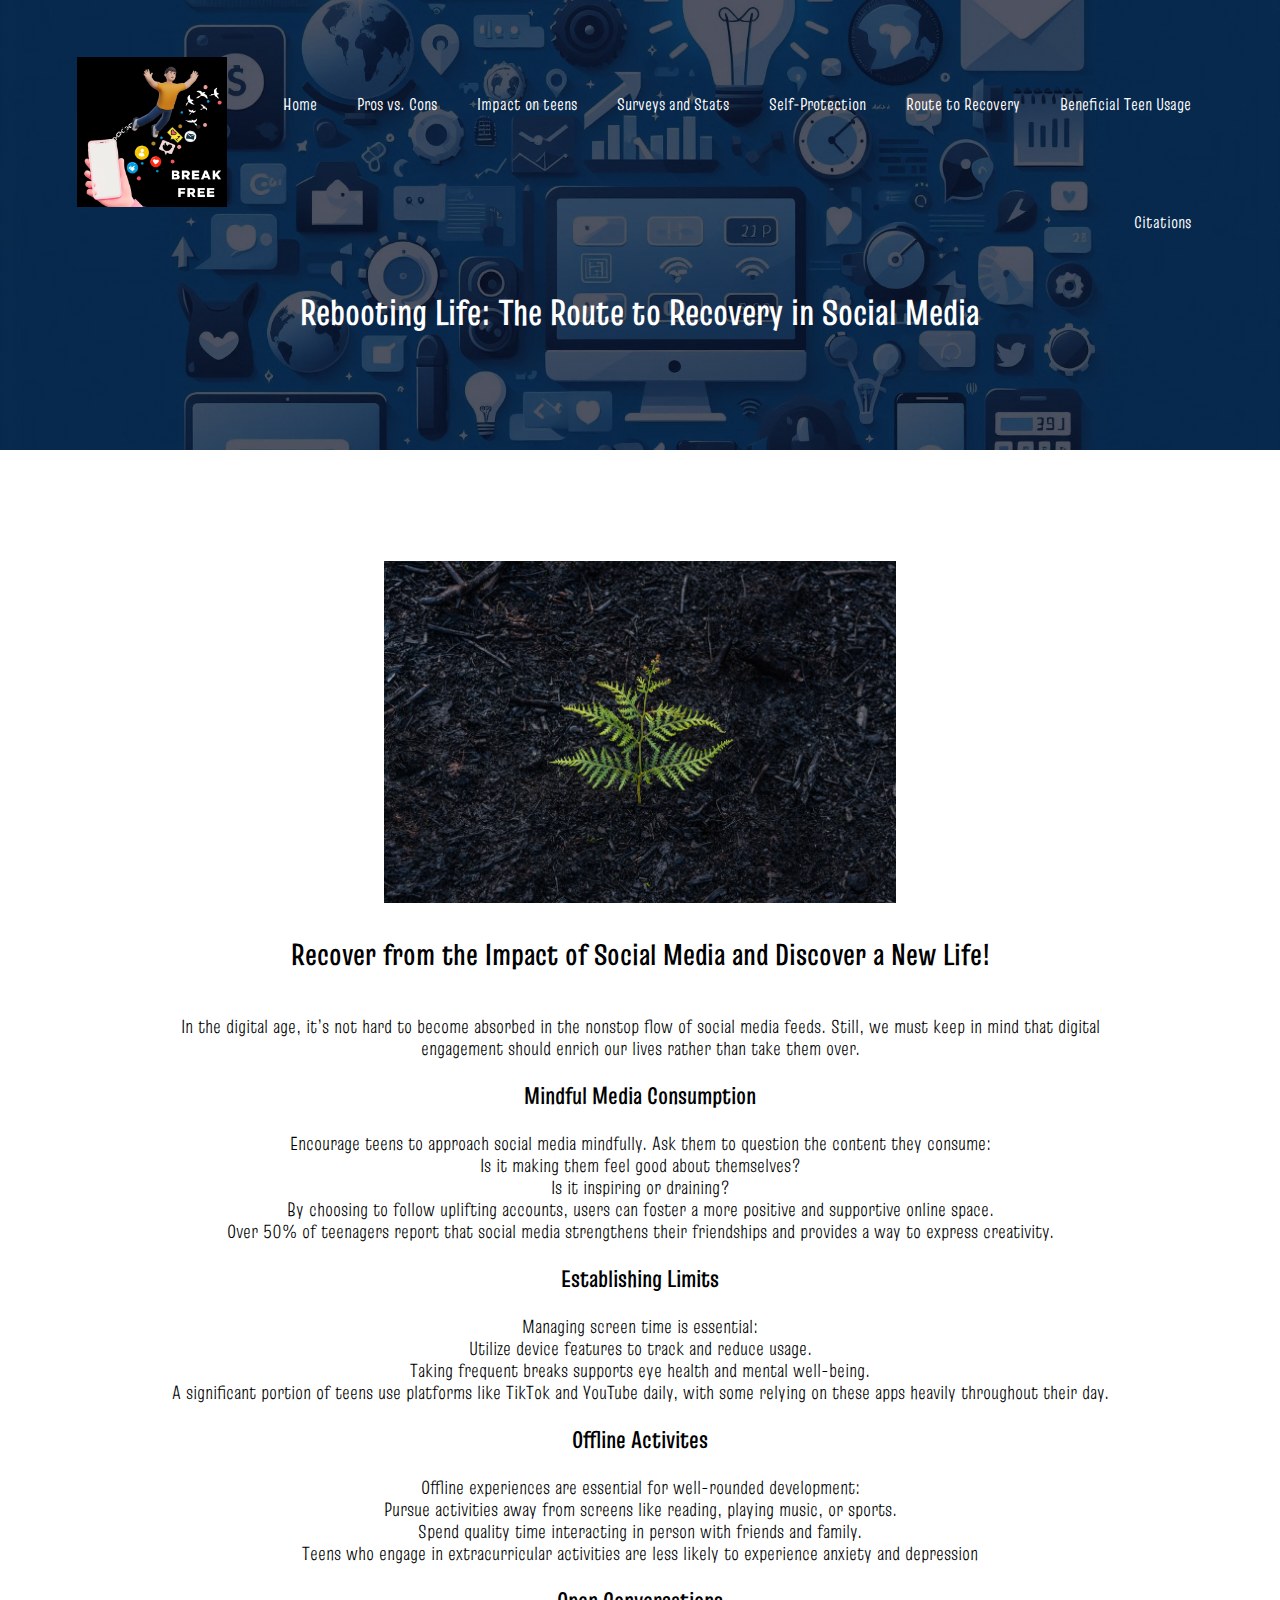
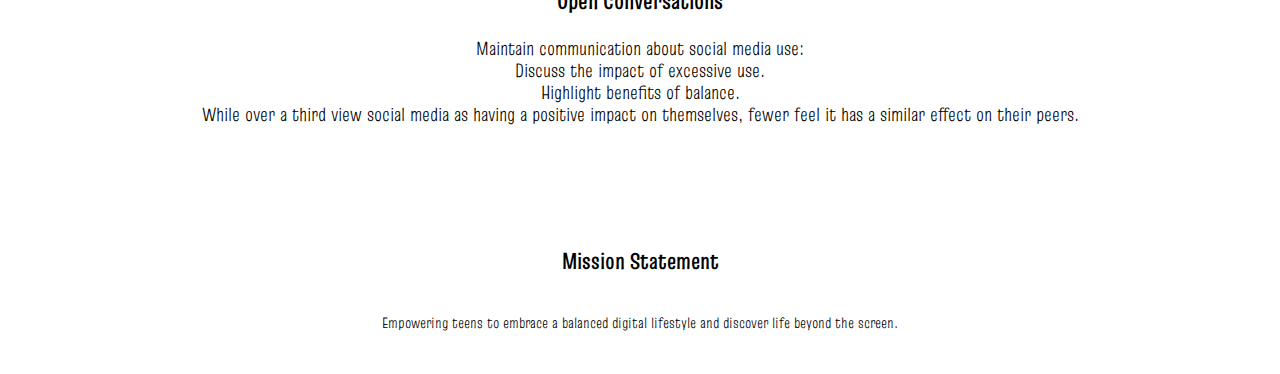
<file: recovery.html>
<!DOCTYPE html>
<html>
<head>
    <meta name="viewport" content="with=device-width, initial-scale=1.0">
    <title>Social Media impact on teenagers</title>
    <link rel="stylesheet" href="NewStyle.css">
    <link rel="preconnect" href="https://fonts.googleapis.com">
<link rel="preconnect" href="https://fonts.gstatic.com" crossorigin>
<link href="https://fonts.googleapis.com/css2?family=Truculenta:opsz,wght@12..72,100..900&display=swap" rel="stylesheet">
<link rel="stylesheet" href="https://cdn.jsdelivr.net/npm/@fortawesome/fontawesome-free@6.4.2/css/all.min.css"> 
</head>
<body>
    <section class="sub-header">
        <nav>
            <a href="index.html"><img src="images/Black and Yellow Professional Electrical Specialized Logo Design.png"></a> 
            <div class="nav-links" id="navLinks">
             <i class="fa fa-times" onclick="hideMenu()"></i>
                <ul>
                    <li><a href="/index.html">Home</a></li>
                    <li><a href="/contrast.html">Pros vs. Cons</a></li>
                    <li><a href="/impact.html">Impact on teens</a></li>
                    <li><a href="/survey.html">Surveys and Stats</a></li>
                    <li><a href="/protect.html">Self-Protection</a></li>
                    <li><a href="/recovery.html">Route to Recovery</a></li>
                    <li><a href="/benefits.html">Beneficial Teen Usage</a></li>
                    <li><a href="/resources.html">Citations</a></li> 
                </ul>
            </div>
                <i class="fa fa-bars" onclick="showMenu()"></i>
        </nav>
        <h1>Rebooting Life: The Route to Recovery in Social Media</h1>
    </section>
    
    <!------Route to revcovery------>
    <section class="recover">
        <div class="row">
            <div class="recover-left">
                <img src="images/recovery.png">
                <h2>Recover from the Impact of Social Media and Discover a New Life!</h2>
                <p>In the digital age, it’s not hard to become absorbed in the nonstop flow of social media feeds. Still, we must keep in mind that digital engagement should enrich our lives rather than take them over. </p>
                <h3>Mindful Media Consumption</h3>
                    <p>Encourage teens to approach social media mindfully. Ask them to question the content they consume:<br>
Is it making them feel good about themselves?<br>
Is it inspiring or draining?<br>
By choosing to follow uplifting accounts, users can foster a more positive and supportive online space.<br>
Over 50% of teenagers report that social media strengthens their friendships and provides a way to express creativity. </p>
                <h3>Establishing Limits</h3>
                    <p>Managing screen time is essential:<br>
Utilize device features to track and reduce usage.<br>
Taking frequent breaks supports eye health and mental well-being.<br>
A significant portion of teens use platforms like TikTok and YouTube daily, with some relying on these apps heavily throughout their day.</p>
                <h3>Offline Activites</h3>
                    <p>Offline experiences are essential for well-rounded development:<br>
Pursue activities away from screens like reading, playing music, or sports.<br>
Spend quality time interacting in person with friends and family.<br>
Teens who engage in extracurricular activities are less likely to experience anxiety and depression</p>
                <h3>Open Conversations</h3>
                    <p>Maintain communication about social media use:<br>
Discuss the impact of excessive use.<br>
Highlight benefits of balance.<br>
While over a third view social media as having a positive impact on themselves, fewer feel it has a similar effect on their peers.  </p>
            </div>
        </div>
    </section>

 <!------Mission statement ------->
   <section class= "Statement"> 
        <h4>Mission Statement</h4>
            <p>Empowering teens to embrace a balanced digital lifestyle and discover life beyond the screen.</p>
    </section>
    
    
    
<!-----JavaScript for toggle menu------>
    <script>
    
        var navLinks = document.getElementById("navLinks");
        
        function showMenu(){
            navLinks.style.right = "0"; 
        }
        function hideMenu(){
            navLinks.style.right = "-277px"; 
        }
        
    
    </script>
    
    
    
</body>
</html>
</file>
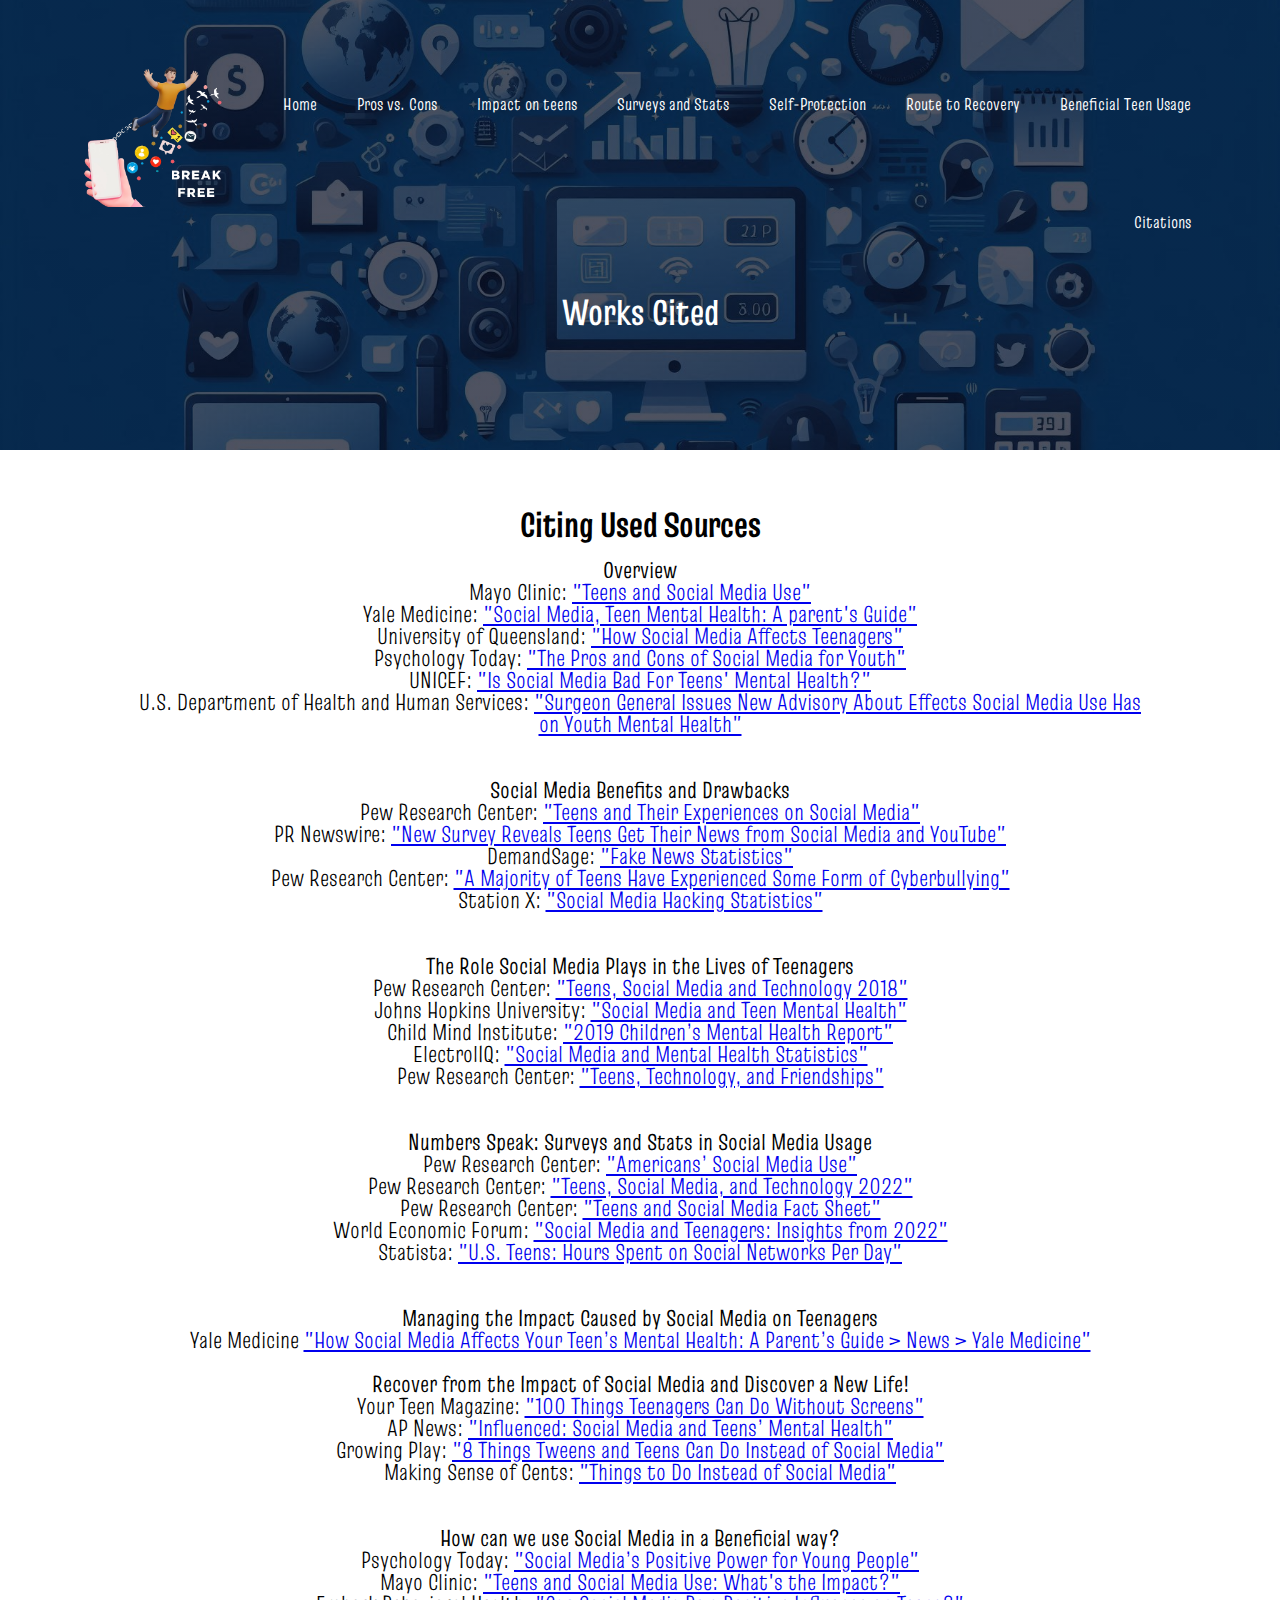
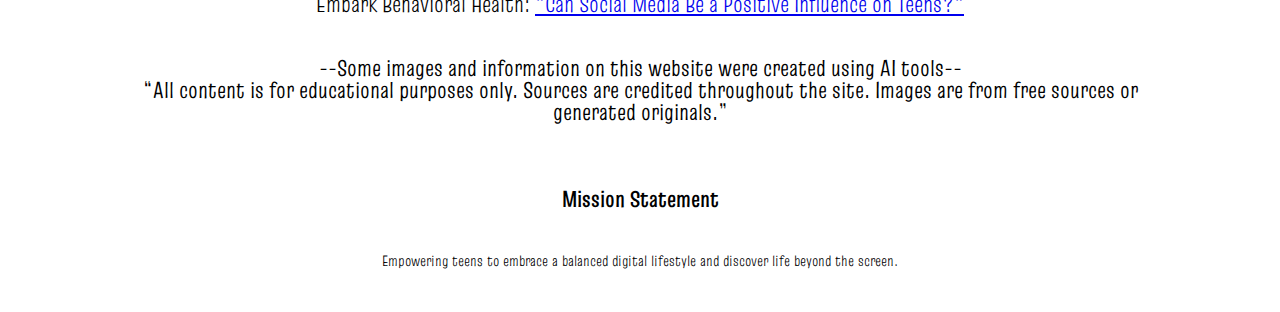
<file: resources.html>
<!DOCTYPE html>
<html>
<head>
    <meta name="viewport" content="with=device-width, initial-scale=1.0">
    <title>Social Media impact on teenagers</title>
    <link rel="stylesheet" href="NewStyle.css">
    <link rel="preconnect" href="https://fonts.googleapis.com">
    <link rel="preconnect" href="https://fonts.gstatic.com" crossorigin>
    <link href="https://fonts.googleapis.com/css2?family=Truculenta:opsz,wght@12..72,100..900&display=swap" rel="stylesheet">
    <link rel="stylesheet" href="https://cdn.jsdelivr.net/npm/@fortawesome/fontawesome-free@6.4.2/css/all.min.css"> 
</head>
<body>
    <section class="sub-header">
        <nav>
            <a href="index.html"><img src="images/Black_and_Yellow_Professional_Electrical_Specialized_Logo_Design-removebg-preview.png"></a> 
            <div class="nav-links" id="navLinks">
                <i class="fa fa-times" onclick="hideMenu()"></i>
                <ul>
                    <li><a href="/index.html">Home</a></li>
                    <li><a href="/contrast.html">Pros vs. Cons</a></li>
                    <li><a href="/impact.html">Impact on teens</a></li>
                    <li><a href="/survey.html">Surveys and Stats</a></li>
                    <li><a href="/protect.html">Self-Protection</a></li>
                    <li><a href="/recovery.html">Route to Recovery</a></li>
                    <li><a href="/benefits.html">Beneficial Teen Usage</a></li>
                    <li><a href="/resources.html">Citations</a></li> 
                </ul>
            </div>
            <i class="fa fa-bars" onclick="showMenu()"></i>
        </nav>
        <h1>Works Cited</h1>
    </section>
    
    <!------citing sources------>
    <section class="sources">
        <h2>Citing Used Sources</h2>
        <p><strong>Overview</strong><br>
            Mayo Clinic: <a href="https://www.mayoclinic.org/healthy-lifestyle/tween-and-teen-health/in-depth/teens-and-social-media-use/art-20474437" target="_blank">"Teens and Social Media Use"</a><br>
            Yale Medicine: <a href="https://www.yalemedicine.org/news/social-media-teen-mental-health-a-parents-guide" target="_blank">"Social Media, Teen Mental Health: A parent's Guide"</a><br>
            University of Queensland: <a href="https://study.uq.edu.au/stories/how-social-media-affects-teenagers" target="_blank">"How Social Media Affects Teenagers"</a><br>
            Psychology Today: <a href="https://www.psychologytoday.com/us/blog/evidence-based-living/202110/the-pros-and-cons-social-media-youth" target="_blank">"The Pros and Cons of Social Media for Youth"</a><br>
            UNICEF: <a href="https://www.unicef.org/stories/social-media-bad-teens-mental-health" target="_blank">"Is Social Media Bad For Teens' Mental Health?"</a><br>
            U.S. Department of Health and Human Services: <a href="https://www.hhs.gov/about/news/2023/05/23/surgeon-general-issues-new-advisory-about-effects-social-media-use-has-youth-mental-health.html" target="_blank">"Surgeon General Issues New Advisory About Effects Social Media Use Has on Youth Mental Health" </a><br>
            <br><br>
            
            <strong>Social Media Benefits and Drawbacks</strong><br>
            Pew Research Center: <a href="https://www.pewresearch.org/internet/2018/11/28/teens-and-their-experiences-on-social-media/" target="_blank`"> "Teens and Their Experiences on Social Media"</a><br>
            PR Newswire: <a href="https://www.prnewswire.com/news-releases/new-survey-reveals-teens-get-their-news-from-social-media-and-youtube-300900557.html" target="_blank"> "New Survey Reveals Teens Get Their News from Social Media and YouTube"</a><br>
            DemandSage: <a href="https://www.demandsage.com/fake-news-statistics/" target="_blank">"Fake News Statistics"</a><br>
            Pew Research Center: <a href="https://www.pewresearch.org/internet/2018/09/27/a-majority-of-teens-have-experienced-some-form-of-cyberbullying/" target="_blank"> "A Majority of Teens Have Experienced Some Form of Cyberbullying"</a><br>
            Station X: <a href="https://www.stationx.net/social-media-hacking-statistics/" target="_blank">"Social Media Hacking Statistics"</a><br>
            <br><br>
            
            <strong>The Role Social Media Plays in the Lives of Teenagers</strong><br>
            Pew Research Center: <a href="https://www.pewresearch.org/internet/2018/05/31/teens-social-media-technology-2018/" target="_blank">"Teens, Social Media and Technology 2018"</a><br>
            Johns Hopkins University: <a href="https://hub.jhu.edu/2019/09/11/social-media-teen-mental-health/" target="_blank">"Social Media and Teen Mental Health"</a><br>
            Child Mind Institute: <a href="https://childmind.org/wp-content/uploads/2021/09/2019_Childrens_Mental_Health_Report_Full.pdf" target="_blank">"2019 Children’s Mental Health Report"</a><br>
            ElectrolIQ: <a href="https://electroiq.com/stats/social-media-mental-health-statistics/" target="_blank"> "Social Media and Mental Health Statistics"</a><br>
            Pew Research Center: <a href="https://www.pewresearch.org/internet/2015/08/06/teens-technology-and-friendships/" target="_blank">"Teens, Technology, and Friendships"</a><br>
            <br><br>
            
            <strong>Numbers Speak: Surveys and Stats in Social Media Usage</strong><br>
            Pew Research Center: <a href="https://www.pewresearch.org/internet/2024/01/31/americans-social-media-use/" target="_blank">"Americans’ Social Media Use"</a><br>
            Pew Research Center: <a href="https://www.pewresearch.org/internet/2022/08/10/teens-social-media-and-technology-2022/" target="_blank">"Teens, Social Media, and Technology 2022"</a><br>
            Pew Research Center: <a href="https://www.pewresearch.org/internet/fact-sheet/teens-and-social-media-fact-sheet/" target="_blank">"Teens and Social Media Fact Sheet"</a><br>
            World Economic Forum: <a href="https://www.weforum.org/stories/2022/08/social-media-internet-online-teenagers-screens-us/" target="_blank"> "Social Media and Teenagers: Insights from 2022"</a><br>
            Statista: <a href="https://www.statista.com/statistics/1451257/us-teens-hours-spent-social-networks-per-day/" target="_blank">"U.S. Teens: Hours Spent on Social Networks Per Day"</a><br>
            <br><br>
            
            <strong>Managing the Impact Caused by Social Media on Teenagers</strong><br>
            Yale Medicine <a href="https://www.yalemedicine.org/news/social-media-teen-mental-health-a-parents-guide" target="_blank">"How Social Media Affects Your Teen’s Mental Health: A Parent’s Guide > News > Yale Medicine"</a>  
            <br><br>
            
            <strong>Recover from the Impact of Social Media and Discover a New Life!</strong><br>
            Your Teen Magazine:  <a href="https://yourteenmag.com/family-life/communication/100-things-teenagers-can-do-without-screens" target="_blank">"100 Things Teenagers Can Do Without Screens"</a><br>
            AP News: <a href="https://apnews.com/article/influenced-social-media-teens-mental-health-e32f82d46ea74b807c9099d61aec25d5" target="_blank">"Influenced: Social Media and Teens’ Mental Health"</a><br>
            Growing Play: <a href="https://www.growingplay.com/2018/08/8-things-tweens-and-teens-can-do-instead-of-social-media/" target="_blank"> "8 Things Tweens and Teens Can Do Instead of Social Media"</a><br>
            Making Sense of Cents: <a href="https://www.makingsenseofcents.com/2020/02/things-to-do-instead-of-social-media.html" target="_blank">"Things to Do Instead of Social Media"</a><br>
            <br><br>
            
            <strong>How can we use Social Media in a Beneficial way?</strong><br>
            Psychology Today: <a href="https://www.psychologytoday.com/us/blog/young-people-decoded/202311/social-medias-positive-power-for-young-people" target="_blank"> "Social Media’s Positive Power for Young People"</a><br>
            Mayo Clinic:  <a href="https://www.mayoclinic.org/healthy-lifestyle/tween-and-teen-health/in-depth/teens-and-social-media-use/art-20474437" target="_blank"> "Teens and Social Media Use: What's the Impact?"</a><br>
            Embark Behavioral Health: <a href="https://www.embarkbh.com/blog/technology/can-social-media-be-a-positive-influence-on-teens/" target="_blank">"Can Social Media Be a Positive Influence on Teens?"</a><br>
            <br>
            
            <p><strong> --Some images and information on this website were created using AI tools-- <br> “All content is for educational purposes only. Sources are credited throughout the site. Images are from free sources or generated originals.” </strong><br>
        </p>
    </section>

    <!------Mission statement ------->
    <section class="Statement"> 
        <h4>Mission Statement</h4>
        <p>Empowering teens to embrace a balanced digital lifestyle and discover life beyond the screen.</p>
    </section>
    
    <!-----JavaScript for toggle menu------>
    <script>
        var navLinks = document.getElementById("navLinks");
        
        function showMenu(){
            navLinks.style.right = "0"; 
        }
        function hideMenu(){
            navLinks.style.right = "-277px"; 
        }
    </script>
</body>
</html>
</file>
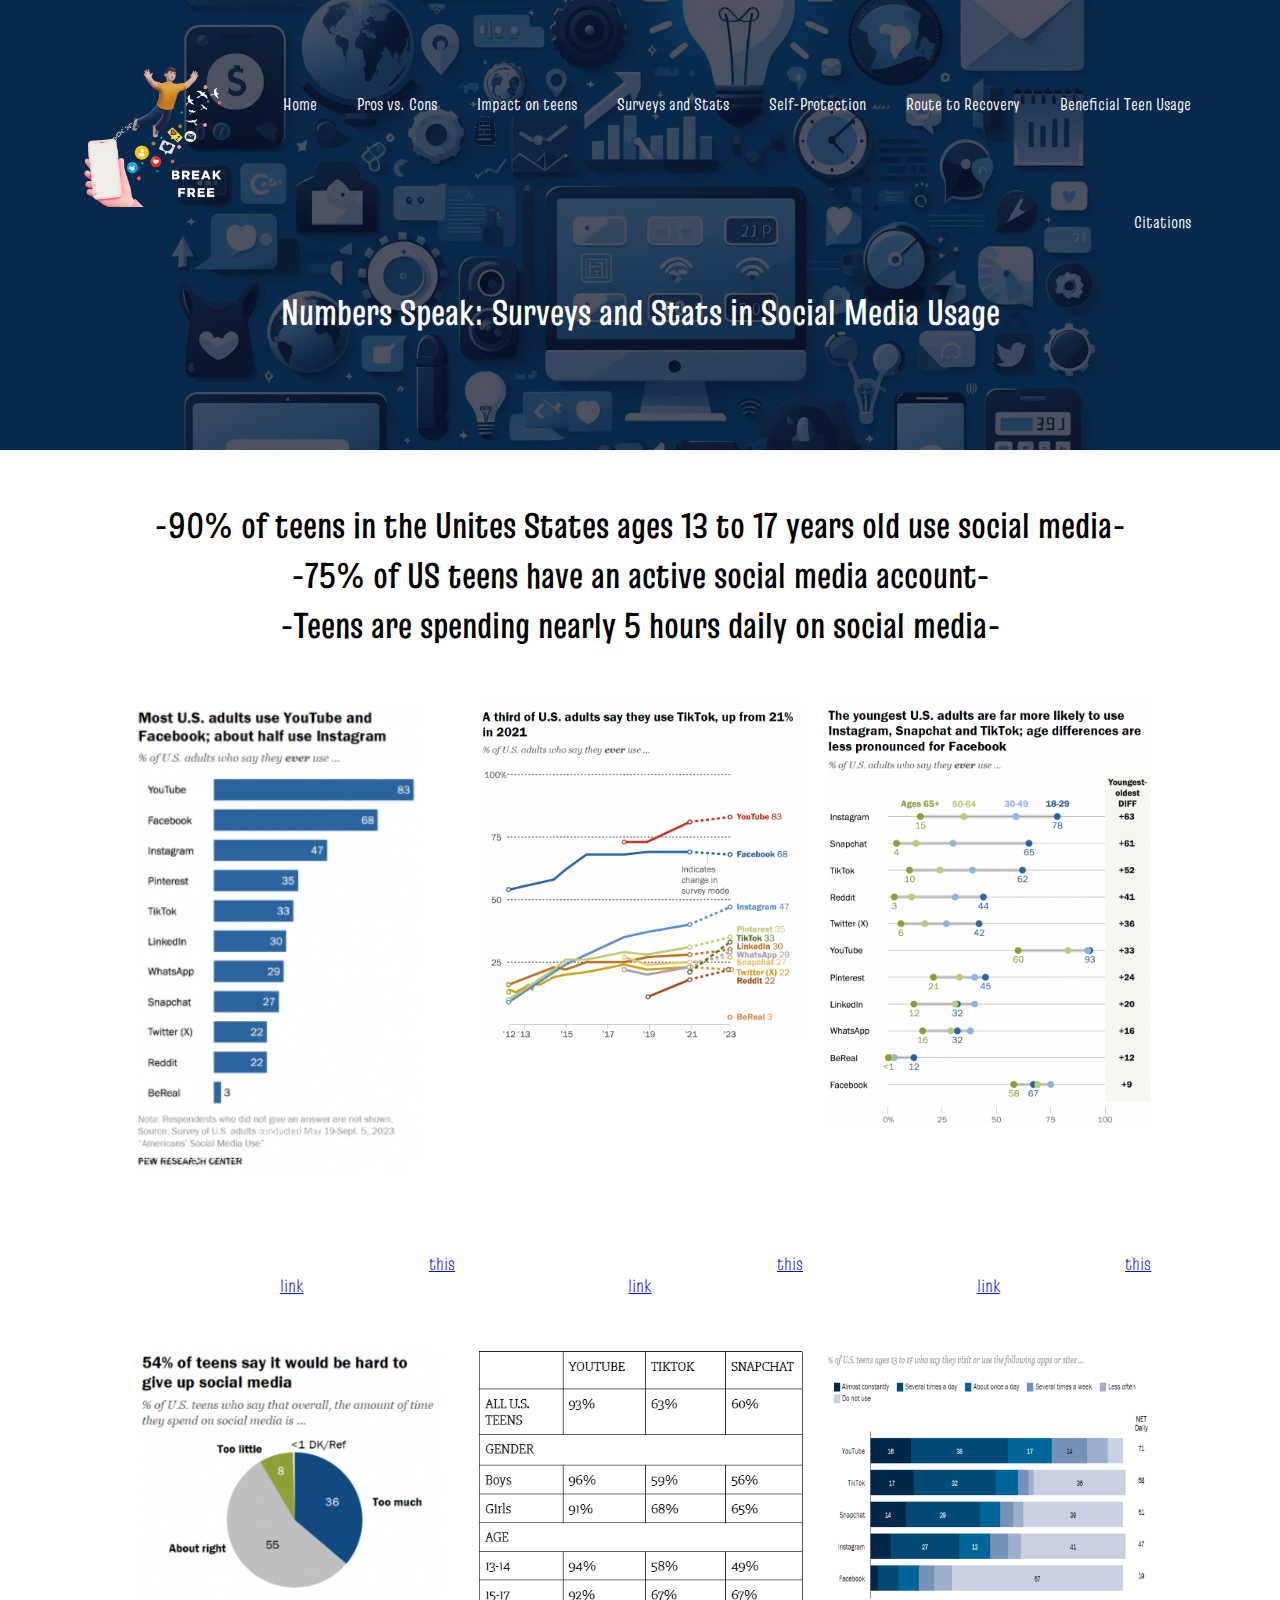
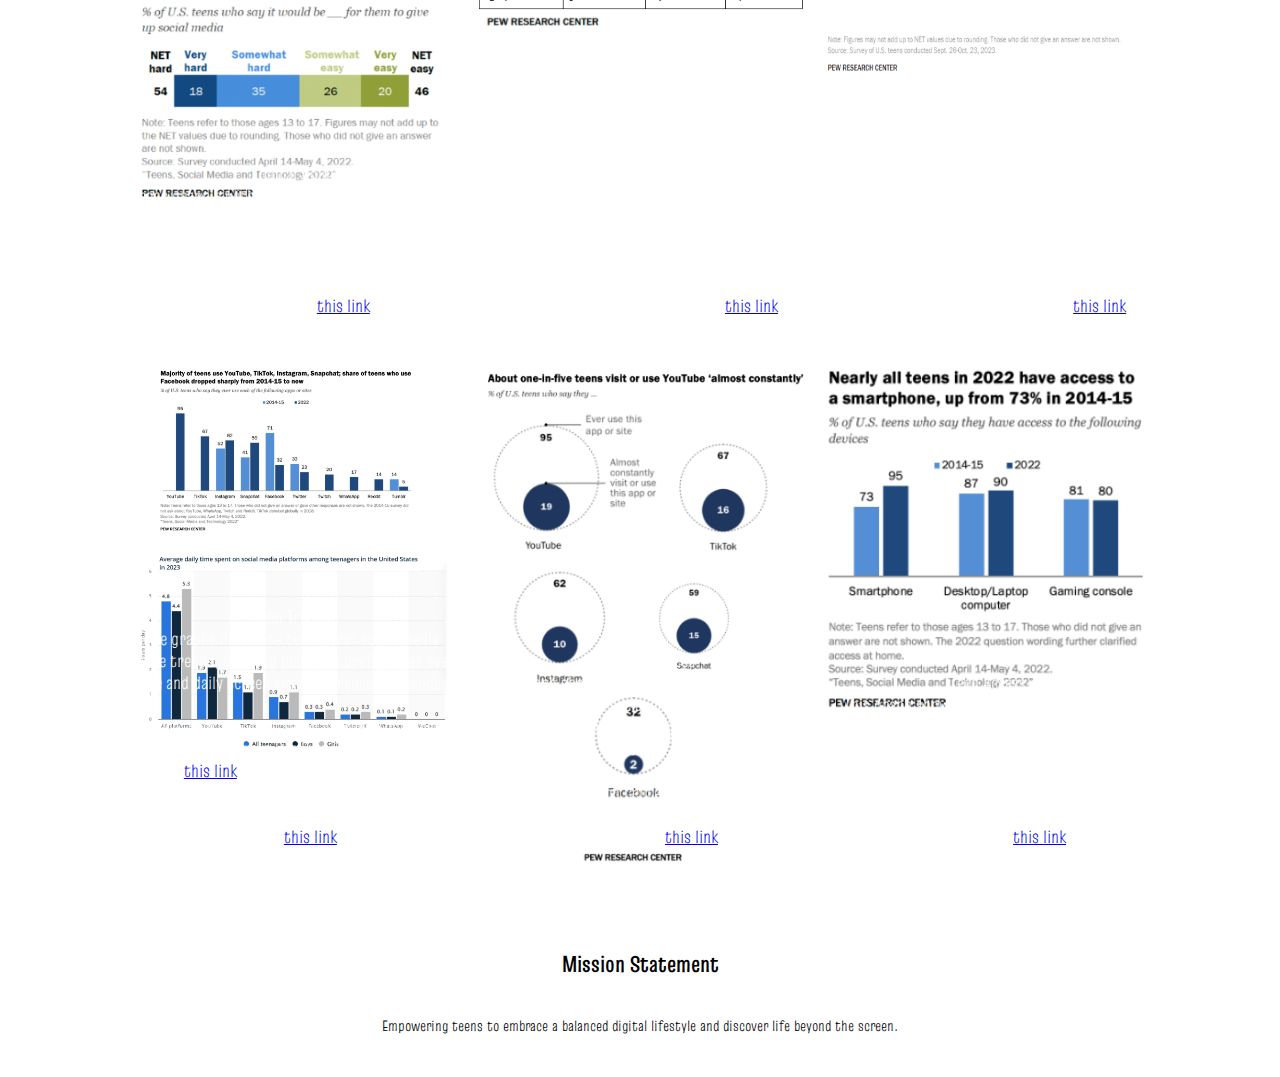
<file: survey.html>
<!DOCTYPE html>
<html>
<head>
    <meta name="viewport" content="with=device-width, initial-scale=1.0">
    <title>Social Media impact on teenagers</title>
    <link rel="stylesheet" href="NewStyle.css">
    <link rel="preconnect" href="https://fonts.googleapis.com">
<link rel="preconnect" href="https://fonts.gstatic.com" crossorigin>
<link href="https://fonts.googleapis.com/css2?family=Truculenta:opsz,wght@12..72,100..900&display=swap" rel="stylesheet">
<link rel="stylesheet" href="https://cdn.jsdelivr.net/npm/@fortawesome/fontawesome-free@6.4.2/css/all.min.css"> 
</head>
<body>
    <section class="sub-header">
        <nav>
            <a href="index.html"><img src="images/Black_and_Yellow_Professional_Electrical_Specialized_Logo_Design-removebg-preview.png"></a> 
            <div class="nav-links" id="navLinks">
             <i class="fa fa-times" onclick="hideMenu()"></i>
                <ul>
                    <li><a href="/index.html">Home</a></li>
                    <li><a href="/contrast.html">Pros vs. Cons</a></li>
                    <li><a href="/impact.html">Impact on teens</a></li>
                    <li><a href="/survey.html">Surveys and Stats</a></li>
                    <li><a href="/protect.html">Self-Protection</a></li>
                    <li><a href="/recovery.html">Route to Recovery</a></li>
                    <li><a href="/benefits.html">Beneficial Teen Usage</a></li>
                    <li><a href="/resources.html">Citations</a></li> 
                </ul>
            </div>
                <i class="fa fa-bars" onclick="showMenu()"></i>
        </nav>
        <h1>Numbers Speak: Surveys and Stats in Social Media Usage</h1>
    </section>
    
   <!------Surveys and stats------>
    <section class="stats">
        <h1>-90% of teens in the Unites States ages 13 to 17 years old use social media-<br>-75% of US teens have an active social media account-<br>-Teens are spending nearly 5 hours daily on social media-</h1>
            <div class="row">
                <div class="survey">
                    <img src="images/point1.png">
                        <div class="layer">
                            <h3> <p> Teen Usage <br>
                            Percentage of U.S. adults who use various social media platforms, with YouTube and Facebook being the most popular. <br><br>
                            Source: Pew Research Center, Americans’ Social Media Use, January 31, 2024. Retrieved from <a href="https://www.pewresearch.org/internet/2024/01/31/americans-social-media-use/" target="_blank"> this link</a> </p> </h3>
                            
                        </div>
                </div>
                <div class="survey">
                    <img src="images/point2.png">
                        <div class="layer">
                            <h3> <p> Usage Trends<br>
                                Percentage of U.S. adults who use various social media platforms from 2012 to 2023, with a notable increase in TikTok usage <br><br>
                                Source: Pew Research Center, Americans’ Social Media Use, January 31, 2024. Retrieved from <a href="https://www.pewresearch.org/internet/2024/01/31/americans-social-media-use/" target="_blank"> this link</a></p></h3>
                 
                    
                        </div>
                </div>
                <div class="survey">
                    <img src="images/point3.png">
                        <div class="layer">
                            <h3> <p> Generational Preferences<br>
                                Varying usage of different social media platforms across various age groups in the U.S. <br><br>
                                 Source: Pew Research Center, Americans’ Social Media Use, January 31, 2024. Retrieved from <a href="https://www.pewresearch.org/internet/2024/01/31/americans-social-media-use/" target="_blank"> this link</a></p> </h3>
                            
                    
                        </div>
                </div>
                <div class="survey">
                    <img src="images/point4.png">
                        <div class="layer">
                            <h3> <p> Digital Hold<br>
                                Teens grapple with social media’s pervasive grip, making it hard to disconnect.<br><br> Source: Pew Research Center, Teens, Social Media and Technology 2022, August 10, 2022. <br> Retrieved from <a href="https://www.pewresearch.org/internet/2022/08/10/teens-social-media-and-technology-2022/" target="_blank"> this link</a> </p> </h3>
                            
                    
                        </div>
                </div>
                <div class="survey">
                    <img src="images/point5.png">
                        <div class="layer">
                            <h3><p>Social Divide<br> Gender and age impact social media usage among U.S. teens, revealing preferences for YouTube, TikTok, and Snapchat.<br><br> Source: Pew Research Center, Teens and Social Media Fact Sheet. Retrieved from <a href="https://www.pewresearch.org/internet/fact-sheet/teens-and-social-media-fact-sheet/" target="_blank"> this link</a></p>  </h3>
                            
                    
                        </div>
                </div><div class="survey">
                    <img src="images/point6.png">
                        <div class="layer">
                            <h3><p>Social Media Trends<br>U.S. teens’ daily habits reveal YouTube’s dominance, TikTok’s allure, Snapchat’s steady use, and Facebook’s waning popularity. <br><br> Source: Pew Research Center, Teens and Social Media Fact Sheet. Retrieved from <a href="https://www.pewresearch.org/internet/fact-sheet/teens-and-social-media-fact-sheet/" target="_blank"> this link</a></p> </h3>
                            
                    
                        </div>
                </div><div class="survey">
                    <img src="images/point7.png">
                        <div class="layer">
                            <h3><p>Teen Trends <br>The graphs illustrate teenagers' social media usage trends, showing platform preferences over time and daily screen time differences by gender.<br><br> Source: Statista, U.S. Teens Average Time Spent on Social Networks Per Day, 2023. Retrieved from <a href="https://www.statista.com/statistics/1451257/us-teens-hours-spent-social-networks-per-day/" target="_blank"> this link</a> and Source: "World Economic Forum, Nearly Half of US Teens Use Social Media Almost Constantly, August 30, 2022. Retrieved from <a href="https://www.weforum.org/stories/2022/08/social-media-internet-online-teenagers-screens-us/" target="_blank"> this link</a> </p></h3>
                            
                    
                        </div><p>
                </div><div class="survey">
                    <img src="images/point8.png">
                        <div class="layer">
                            <h3><p>Teen Preferences<br>This graph shows the frequency of U.S. teens’ usage of popular social media platforms like YouTube, TikTok, Instagram, Snapchat, and Facebook. <br><br> Source: Pew Research Center, Teens, Social Media and Technology 2022, August 10, 2022. <br> Retrieved from <a href="https://www.pewresearch.org/internet/2022/08/10/teens-social-media-and-technology-2022/" target="_blank"> this link</a> </p></h3>
                            
                    
                        </div>
                </div><div class="survey">
                    <img src="images/point9.png">
                        <div class="layer">
                            <h3><p>Tech Access<br>This graph shows the increase in U.S. teens’ access to smartphones, computers, and gaming consoles from 2014-15 to 2022. <br><br> Source: Pew Research Center, Teens, Social Media and Technology 2022, August 10, 2022. <br> Retrieved from <a href="https://www.pewresearch.org/internet/2022/08/10/teens-social-media-and-technology-2022/" target="_blank"> this link</a></p> </h3>
                            
                  
                            
                    
                        </div>
                </div>
            </div>
    </section>
    
    
    
    
    
    
    
 <!------Mission statement ------->
   <section class= "Statement"> 
        <h4>Mission Statement</h4>
            <p>Empowering teens to embrace a balanced digital lifestyle and discover life beyond the screen.</p>
    </section>
    
    
    
<!-----JavaScript for toggle menu------>
    <script>
    
        var navLinks = document.getElementById("navLinks");
        
        function showMenu(){
            navLinks.style.right = "0"; 
        }
        function hideMenu(){
            navLinks.style.right = "-277px"; 
        }
        
    
    </script>
    
    
    
</body>
</html>
</file>
<file: NewStyle.css>
*{
    margin: 0;
    padding: 0;
    font-family: "Truculenta", sans-serif;
}
.header{
    min-height: 100vh;
    width: 100%;
    background-image: linear-gradient(rgba(4,9,30,0.7),rgba(4,9,30,0.7)),url(images/bg.png);
    background-position: center;
    background-size: cover;
    position: relative;
}
nav{
    display: flex;
    padding: 2% 6%;
    justify-content: space-between;
    align-items: center;
}
nav img{
    width: 150px
}
.nav-links {
    flex: 1;
    text-align: right; 
}
.nav-links ul li {
    list-style: none;
    display: inline-block;
    padding: 8px 12px;
    position: relative;
}
.nav-links ul li a{
    color: #fff;
    text-decoration: none;
    font-size: 17px;
}
.nav-links ul li ::after{
    content: '';
    width: 0%;
    height: 2px;
    background: #add8e6;
    display: block;
    margin: auto;
    transition: 0.5s;
}
.nav-links ul li :hover::after{
    width: 100%
}
.text-box{
    width: 90%;
    color: #fff;
    position: absolute;
    top: 50%;
    left: 50%;
    transform: translate(-50%,-50%);
    text-align: center;
}
.text-box h1{
    font-size: 65px;
}
.text-box p{
    margin: 10px 0 40px;
    font-size: 23px;
    color: #fff;
}


nav .fa{
    display: none;
}

@media(max-width: 700px){
    .text-box h1{
    font-size: 22px;
    }
    .text-box p{
        font-size: 12px;
    }
    .nav-links ul li{
        display: block
    }
    .nav-links{
        position: absolute;
        background: #f44336;
        height: 100vh;
        width: 200px;
        top: 0;
        right: -277px;
        text-align: left;
        z-index: 2;
        transition: 1s;
    }
    nav .fa{
        display: block;
        color: #fff;
        margin: 10px;
        font-size: 22px; 
        cursor: pointer; 
        
    }
    .nav-links{
        padding: 30px; 
    }
}






/*------Teen veiws on social media------*/

.Quotes{
    width: 80%;
    margin: auto;
    padding-top: 100px;    
    text-align:center; 
}
.Views{
    flex-basis: 44%;
    border-radius: 10px;
    margin-bottom: 5%;
    text-align: left;
    background: #e3f2fd;
    padding: 25px;
    cursor: pointer;
    display: flex;
}
.Views img{
    height: 40px;
    margin-left: 5px;
    margin-right: 30px;
    border-radius: 50%;
}
    
.Views p{
    padding: 0;
}

.Views h3{
    margin-top: 15px;
    text-align: left;
}

@media (max-width: 700px){
    .Views img{
        margin-left: 0px;
        margin-right: 15px;
    }
}

/*------Call to action------*/

.cta {
    margin: 100px auto;
    width: 80%;
    background-image: linear-gradient(rgba(0,0,0,0.7),rgba(0,0,0,0.7)),url(images/banner.png);
    background-position: center;
    background-size: cover;
    border-radius: 10px;
    text-align: center;
    padding: 100px 0;
}

.cta h1{
    color: #fff;
    margin-bottom: 40px;
    padding: 0;
}

@media(max-width: 700px){
    .cta h1{
        font-size: 24px;
    }
}


/*------Mission Statement------*/
.Statement{
    width: 100%;
    text-align:center;
    padding: 30px 0;
    
}

.Statement h4{
    margin-bottom: 25px;
    margin-top: 20px;
    font-weight: 600;
    font-size: 23px;
}

.Statement p{
    font-size: 15px;
    margin-top: 0.02%;
}


/*----PROS VS. CONS-----*/


.sub-header{
    height: 50vh;
    width: 100%;
    background-image: linear-gradient(rgba(4,9,30,0.7),rgba(4,9,30,0.7)),url(images/banner2.png);
    background-position: center;
    background-size: cover;
    text-align: center;
    color:#fff;
    font-size: 72px;
}




.contrast{
    flex-basis: 48%;
    padding 30px 2px;
}

.contrast img{
    width: 100%;
    width: 500px;
    height: 500px;
    object-fit: cover;

}

.contrast h1{
    padding-top: 0;
    font-size: 35px;
}

.contrast p{
    padding: 15px 0 25px;
    font-size: 20px;
}

.contrast h2{
    padding-top: 0;
    font-size: 35px;
}

.contrast p{
    padding: 15px 0 25px;
    font-size: 20px;
}

@media(max-width: 700px){
    .sub-header h1{
        font-size: 30px;
    }
    .contrast h1{
        font-size:25px;
    }
    .contrast h2{
        font-size:25px;
    }
    .contrast p{
        font-size: 18px;
    }
}


.purpose{
    width: 80%;
    margin: auto;
    text-align: center;
    padding-top:100px;
}

.purpose h1{
    font-size: 35px;
}
.purpose p{
    font-size: 22px;
}
.contrast{
    flex-basis: 45%;
    border-radius: 1px;
    margin-bottom: 5%;
    text-align: center;
}
.contrast img{
    width: 75%;
    border-radius: 10px;
}

.contrast p{
    font-size: 20px;
}
.contrast h3{
    font-size: 34px;
}
.contrast h4{
    font-size: 22px;
}

@media(max-width: 700px){
    .sub-header h1{
        font-size: 30px;
    }
    .purpose h1{
        font-size: 25px;
    }
}

/*------IMPACT ON TEENS PAGE------*/

.impact{
    width: 80%;
    margin: auto;
    text-align: center;
    padding-top: 100px; 
}

h1{
    font-size: 36px;
    font-weight: 600;
}

p{
    color: black;
    font-size: 19px;
    font-weight: 300;
    line-height: 22px;
    padding: 10px; 
}

.row{
    margin-top: 5%;
    display: flex;
    justify-content: space-between;
}

.Shaping{
    flex-basis: 19%;
    background: #EFFBFF;
    border-radius: 10px;
    margin-bottom: 5%;
    padding: 20px 12px;
    box-sizing: border-box;
    transition: 0.5s;
}

h2{
    font-size: 32px;
}
h3{
    text-align: center;
    font-weight: 600;
    margin: 10px 0;
    font-size: 24px;
}

.Shaping:hover{
    box-shadow: 0 0 20px 0px rgba(0,0,0,0.2);
}

@media (max-width: 700px){
    .row{
        flex-direction:column;
    }
}

@media(max-width:700px){
    .sub-header h1{
        font-size: 32px;
    }
}


/*------SURVEYS AND STATS PAGE------*/

.stats{
    width:80%;
    margin: auto;
    text-align: center;
    padding-top: 50px;
}
.survey{
    flex-basis: 32%;
    border-radius: 10px;
    margin-bottom: 30px;
    position: relative;
    overflow: hidden;
}
.survey img{
    width: 100%;
    display:block;
}
.layer{
    background: transparent;
    height: 100%;
    width:100%;
    position:absolute;
    top: 0;
    left: 0;
    transition: 0.5s;
}
.layer:hover{
    background: rgba(0,47,155,0.7);
}
.layer h3{
    width: 100%;
    font-weight: 500;
    color:#fff;
    font-size: 26px;
    bottom: 0;
    left: 50%;
    transform: translateX(-50%);
    position: absolute;
    transition: 0.5s;

}

.layer p{
    width: 100%;
    font-weight: 250;
    color:#fff;
    font-size: 18px;
    bottom: 0;
    left: 50%;
    transform: translateX(-50%);
    position: absolute;
    transition: 0.5s;

}


.layer:hover h3{
    bottom: 49%;
    opacity: 1;
}
.layer:hover p{
    bottom: 49%;
    opacity: 1;
}

.row {
    display: flex;
    flex-wrap: wrap; /* Allow columns to wrap to the next row */
    justify-content: space-between; /* Distribute columns evenly */
}


@media (max-width: 700px){
    .sub-header h1{
        font-size: 29px;
    }
    .stats h1{
        font-size: 24px;
    }
}

/*------SELF PROTECTION PAGE------*/

.protect{
    width: 80%;
    margin: auto;
    text-align: center;
    padding-top:100px;
}
.surf{
    flex-basis: 38%;
    border-radius: 1px;
    margin-bottom: 5%;
    text-align: center;
    
}
.surf img{
    width: 100%;
    border-radius: 10px;
    width: 350px;
    height: 350px;
    object-fit: cover;
}

@media(max-width: 700px){
    .sub-header h1{
        font-size: 30px;
    }
    .protect h1{
        font-size: 25px;
    }
}

/*------RECOVERY PAGE------*/

.recover {
    width: 80%;
    margin: auto;
    padding: 60px 0;
}

.recover-left {
    flex-basis: 100%;
    display: flex;
    flex-direction: column;
    align-items: center; /* Center items horizontally */
    justify-content: center; /* Center items vertically */
    text-align: center; /* Center text */
}

.recover-left img {
    width: 50%;
    padding-left: 0; /* Remove padding */
}

.recover-left h2 {
    color: black;
    font-weight: 600;
    margin: 30px 0;
    font-size: 30px;
}

.recover-left h3 {
    padding-left: 0; /* Remove padding */
}

@media (max-width: 700px) {
    .sub-header h1 {
        font-size: 30px;
    }
    .recover-left h2 {
        font-size: 25px;
    }
}


/*------BENEFICIAL SOCIAL MEDIA USAGE PAGE------*/

/*.benefits {
    width: 80%;
    margin: auto;
    text-align: center;
    padding-top: 100px;
}

.row{
    display: flex;
    flex-wrap:wrap;
    justify-content: center;
}
.advantage {
    display: inline-block;
    flex-direction: column;
    align-items: center;
    margin-bottom: 5%;
    text-align: center
    
}

.advantage img {
    width: 100%;
    border-radius: 10px;
    width: 270px;
    height: 270px;
    object-fit: cover;
    align-items: center;

}

.advantage p {
    margin-top: 10px; /* Add some spacing between image and text
}*/

.benefits {
    width: 80%;
    margin: auto;
    text-align: center;
    padding-top: 100px;
}

.advantage {
    display: block; /* Ensures blocks stack properly */
    text-align: center; /* Centers text inside each block */
    margin: 20px auto; /* Centers each block and adds spacing */
    width: fit-content; /* Shrinks the block to fit its content */
}

.advantage img {
    display: block; /* Treats the image as a block element */
    margin: 0 auto; /* Horizontally centers the image */
    border-radius: 10px;
    width: 270px;
    height: 270px;
    object-fit: cover;
}


/*.advantage h1{
    padding-top: 0;
    font-size: 45px;
}

.advantage p{
    padding: 15px 0 25px;
    font-size: 23px;
}--*/

@media(max-width: 700px){
    .sub-header h1{
        font-size: 30px;
    }
    .advantage h1{
        font-size:25px;
    }   
    .advantage p{
        font-size: 18px;
    }
}



/*---.protect{
    width: 80%;
    margin: auto;
    text-align: center;
    padding-top:100px;
}
.surf{
    flex-basis: 22%;
    border-radius: 1px;
    margin-bottom: 5%;
    text-align: center;
}
.surf img{
    width: 100%;
    border-radius: 10px;
}

@media(max-width: 700px){
    .sub-header h1{
        font-size: 30px;
    }
    .protect h1{
        font-size: 25px;
    }
}-->





/*------WORKS CITED PAGE------*/

.sources{
    width:80%;
    margin: auto;
    text-align: center;
    padding-top: 50px;
}
.sources h2{
    font-size: 35px;
}
.sources p{
    font-size: 23px;
}


/*----personal story video----*/
/* ------ PERSONAL STORY VIDEO SECTION ------ */

.personal-story {
    width: 80%;
    margin: 50px auto 0 auto;
    text-align: center;
}

.personal-story h2 {
    font-size: 36px;
    font-weight: 600;
    margin-bottom: 20px;
    border-bottom: 2px solid #ccc;
    display: inline-block;
    padding-bottom: 5px;
}

.google-drive-video {
    position: relative;
    padding-bottom: 56.25%; /* 16:9 aspect ratio */
    height: 0;
    overflow: hidden;
    max-width: 100%;
    border-radius: 10px;
}

.google-drive-video iframe {
    position: absolute;
    top: 0;
    left: 0;
    width: 100%;
    height: 100%;
    border: none;
}
</file>
